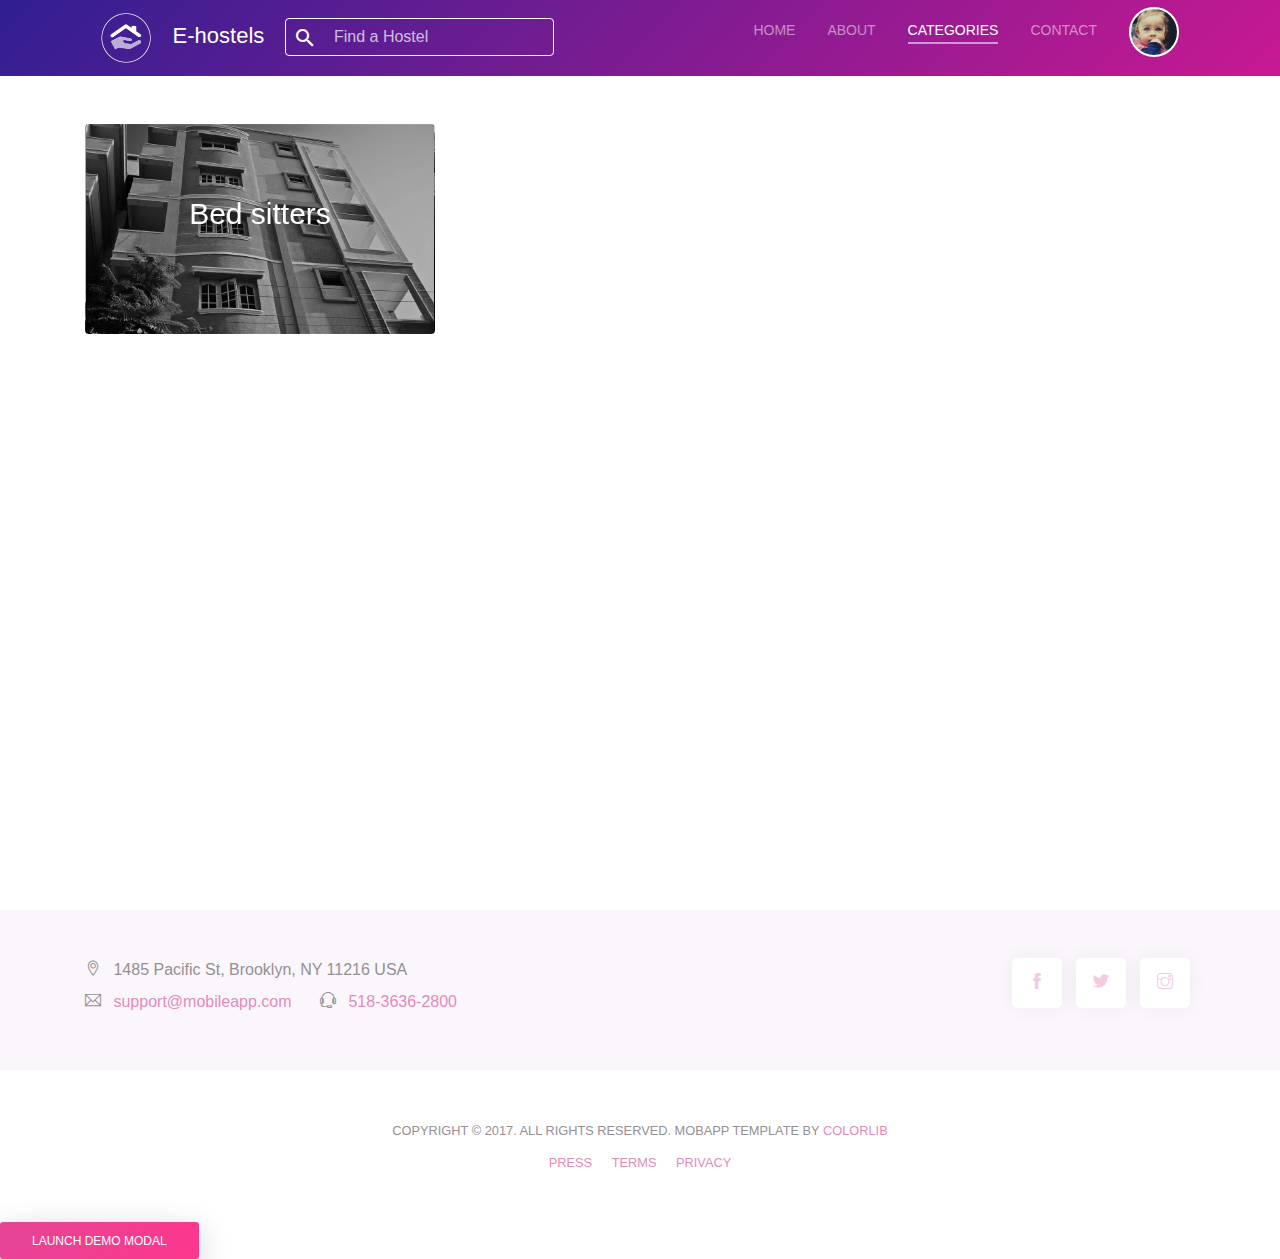
<file: categories.html>
<!doctype html>
<html lang="en">

<head>
  <!-- Required meta tags -->
  <meta charset="utf-8">
  <meta name="viewport" content="width=device-width, initial-scale=1, shrink-to-fit=no">

  <!-- Bootstrap CSS -->
  <link rel="stylesheet" href="css/bootstrap.min.css">
  <link rel="stylesheet" href="css/main.css">
  <link href="https://fonts.googleapis.com/icon?family=Material+Icons" rel="stylesheet">
  <!-- <link rel="stylesheet" href="https://cdnjs.cloudflare.com/ajax/libs/ekko-lightbox/5.3.0/ekko-lightbox.css" /> -->
<link rel="stylesheet" href="https://use.fontawesome.com/releases/v5.2.0/css/all.css" integrity="sha384-hWVjflwFxL6sNzntih27bfxkr27PmbbK/iSvJ+a4+0owXq79v+lsFkW54bOGbiDQ" crossorigin="anonymous">
  <!-- Bootstrap CSS -->
  <link rel="stylesheet" href="css/bootstrap.min.css">
  <!-- Themify Icons -->
  <link rel="stylesheet" href="css/themify-icons.css">
  <!-- Owl carousel -->
  <link rel="stylesheet" href="css/owl.carousel.min.css">
  <!-- Main css -->
  <link rel="stylesheet" href="css/main.css">
  <link rel="stylesheet" href="css/animate.css">

  <link href="css/style.css" rel="stylesheet">



  <title>E-hostels</title>
</head>

<body class="animated fadeIn" data-spy="scroll" data-target="#navbar" data-offset="30" install-cross-origin-ajax-bridge="true">


  <div class="nav-menu fixed-top bg-primary" style="    background-image: linear-gradient( 135deg, rgba(60, 8, 118, 0.8) 0%, rgba(250, 0, 118, 0.8) 100%);padding:0px;">
    <div class="container">
      <div class="row">
        <div class="col-md-12">
          <nav class="navbar navbar-dark navbar-expand-lg">
            <a class="navbar-brand" href="index.html"><img src="img/icon_white.png" style="width:50px;" class="img-fluid d-inline-block" alt="logo"> <h3 class="d-inline-block ml-3 text-white" style="font-weight:100;font-size:22px;">E-hostels</h3> </a>            <button class="navbar-toggler" type="button" data-toggle="collapse" data-target="#navbar" aria-controls="navbar" aria-expanded="false" aria-label="Toggle navigation"> <span class="navbar-toggler-icon"></span> </button>
            <div class="collapse navbar-collapse" id="navbar">
              <ul class="navbar-nav ml-auto">

                <li class="nav-item search-large" style="margin-left:100px;">

                  <div class="">

                    <div class="" style="position:absolute;left:200px;z-index:2000;top:18px;">

                      <input type="text" class="form-control pl-5 main-search" placeholder="Find a Hostel" style="background:transparent;border:1px solid white;color:white;transition: all 0.5s;">
                      <i class="material-icons text-white position-absolute p-2" style="z-index:200;top:0px;">search</i>


                      <div class="options p-3 bg-white  search-options  rounded mt-2 border" style="margin-top:-10px;display:non;position:absolute;width:600px;opacity:0;pointer-events:none;transition:all 0.5s;">
                        <div class="row pt-3" action="search.html" method="get">


                          <fieldset class="form-group col-md-6 col-sm-6">
                            <label for="exampleSelect1">
                                          <i class="far fa-money-bill-alt" style="color:#929292;margin-left: 5px;margin-right:5px;"></i> Price range</label>
                            <select class="form-control" id="exampleSelect1" name="from">
                                          <option disabled selected hidden>From</option>
                                          <option>2</option>
                                          <option>3</option>
                                          <option>4</option>
                                          <option>5</option>
                                        </select>
                          </fieldset>

                          <fieldset class="form-group col-md-6  col-sm-6">
                            <label for="exampleSelect1">
                                          <br> </label>
                            <select class="form-control" id="exampleSelect1" name="to">
                                          <option selected hidden>To</option>
                                          <option>2</option>
                                          <option>3</option>
                                          <option>4</option>
                                          <option>5</option>
                                        </select>
                          </fieldset>

                          <fieldset class="form-group col-md-4  col-sm-4">
                            <label for="exampleSelect1">
                                          <i class="fas fa-users" style="color:#929292;margin-left: 5px;margin-right:5px;"></i> Proximity </label>
                            <select class="form-control" id="exampleSelect1" name="distance">
                                          <option>Any distance</option>
                                          <option>2</option>
                                          <option>3</option>
                                          <option>4</option>
                                          <option>5</option>
                                        </select>
                          </fieldset>

                          <fieldset class="form-group col-md-4  col-sm-4">
                            <label for="exampleSelect1">
                                          <i class="fas fa-map-marker-alt" style="color:#929292;margin-left: 5px;margin-right:5px;"></i> Locality </label>
                            <select class="form-control" id="exampleSelect1" name="locality">
                                          <option>Anywhere</option>
                                          <option>2</option>
                                          <option>3</option>
                                          <option>4</option>
                                          <option>5</option>
                                        </select>
                          </fieldset>

                          <fieldset class="form-group col-md-4  col-sm-4">
                            <label for="exampleSelect1">
                                          <i class="fas fa-users" style="color:#929292;margin-left: 5px;margin-right:5px;"></i> tenants </label>
                            <select class="form-control" id="exampleSelect1" name="tenants">
                                          <option>Any number</option>
                                          <option>2</option>
                                          <option>3</option>
                                          <option>4</option>
                                          <option>5</option>
                                        </select>
                          </fieldset>

                        </div>
                      </div>




                    </div>
                  </div>
                </li>
                <li class="nav-item"> <a class="nav-link" href="./">HOME <span class="sr-only">(current)</span></a> </li>
                <li class="nav-item"> <a class="nav-link" href="about.html">ABOUT</a> </li>
                <li class="nav-item"> <a class="nav-link active" href="categories.html">CATEGORIES</a> </li>
                <li class="nav-item"> <a class="nav-link" href="#contact">CONTACT</a> </li>
                <li class="nav-item pl-3 text-center">
                  <a href="account.html" class="d-inline-block account-image">
                    <div class="background " style="width:50px;height:50px;border-radius:100px;background-image:url(img/user.jpg);border:2px solid white;margin-top:-5px;"></div>
                  </a>
                </li>

              </ul>
            </div>
          </nav>
        </div>
      </div>
    </div>
  </div>



  <div class="container main main-container">


    <div class="row pt-4">

      <div class="col-md-4">
        <div class="card category-card text-center background" style="background-image:url(img/host.jpg);filter:grayscale(100);height:210px;transition:all 1s;">


          <div class="w-100 h-100 p-3 cart-cover" style="background-color:rgba(0,0,0,0.2);transition:all 1s;">
            <div class="title" style="font-size:30px;color:white;transition:all 0.5s;transform: translateY(50px);">
              Bed sitters
            </div>
            <div class="my-3 desc slideInUp" style="overflow-y:hidden;height:75px;color:white;transform: translateY(50px);opacity: 0;transition:all 0.5s;">
              Lorem ipsum dolor sit amet, consectetur adipisicing elit, sed do eiusmod tempor incididunt ut labore et dolore magna aliqua. Ut enim ad minim veniam, quis nostrud exercitation ullamco laboris nisi ut aliquip ex ea commodo consequat. Duis aute irure dolor
              in reprehenderit in voluptate velit esse cillum dolore eu fugiat nulla pariatur. Excepteur sint occaecat cupidatat non proident, sunt in culpa qui officia deserunt mollit anim id est laborum.
            </div>
            <a href="#" class="btn btn-outline-light view-button" style="transition:all 1s;opacity: 0;transition:all 0.5s;transform: translateY(20px);opacity:0;">view</a>
          </div>

        </div>
      </div>


    </div>




  </div>






  <div class="light-bg py-5" id="contact">
    <div class="container">
      <div class="row">
        <div class="col-lg-6 text-center text-lg-left">
          <p class="mb-2"> <span class="ti-location-pin mr-2"></span> 1485 Pacific St, Brooklyn, NY 11216 USA</p>
          <div class=" d-block d-sm-inline-block">
            <p class="mb-2">
              <span class="ti-email mr-2"></span> <a class="mr-4" href="mailto:support@mobileapp.com">support@mobileapp.com</a>
            </p>
          </div>
          <div class="d-block d-sm-inline-block">
            <p class="mb-0">
              <span class="ti-headphone-alt mr-2"></span> <a href="tel:51836362800">518-3636-2800</a>
            </p>
          </div>

        </div>
        <div class="col-lg-6">
          <div class="social-icons">
            <a href="#"><span class="ti-facebook"></span></a>
            <a href="#"><span class="ti-twitter-alt"></span></a>
            <a href="#"><span class="ti-instagram"></span></a>
          </div>
        </div>
      </div>

    </div>

  </div>
  <!-- // end .section -->
  <footer class="my-5 text-center">
    <!-- Copyright removal is not prohibited! -->
    <p class="mb-2"><small>COPYRIGHT © 2017. ALL RIGHTS RESERVED. MOBAPP TEMPLATE BY <a href="https://colorlib.com">COLORLIB</a></small></p>

    <small>
        <a href="#" class="m-2">PRESS</a>
        <a href="#" class="m-2">TERMS</a>
        <a href="#" class="m-2">PRIVACY</a>
    </small>
  </footer>
  <!-- Footer -->



  <button type="button" class="btn btn-primary" data-toggle="modal" data-target="#exampleModal">
    Launch demo modal
  </button>

  <!-- Modal -->



  <script src="https://code.jquery.com/jquery-3.3.1.slim.min.js" integrity="sha384-q8i/X+965DzO0rT7abK41JStQIAqVgRVzpbzo5smXKp4YfRvH+8abtTE1Pi6jizo" crossorigin="anonymous"></script>
  <script src="https://cdnjs.cloudflare.com/ajax/libs/popper.js/1.14.3/umd/popper.min.js" integrity="sha384-ZMP7rVo3mIykV+2+9J3UJ46jBk0WLaUAdn689aCwoqbBJiSnjAK/l8WvCWPIPm49" crossorigin="anonymous"></script>
  <script src="https://stackpath.bootstrapcdn.com/bootstrap/4.1.1/js/bootstrap.min.js" integrity="sha384-smHYKdLADwkXOn1EmN1qk/HfnUcbVRZyYmZ4qpPea6sjB/pTJ0euyQp0Mk8ck+5T" crossorigin="anonymous"></script>

  <script type="text/javascript" src="js/jquery.min.js"></script>
  <script src="js/bootstrap.bundle.min.js"></script>
  <script src="js/script.js"></script>
  <script src="js/owl.carousel.min.js"></script>


  <script type="text/javascript">
    listCategories()

    function listCategories() {

      $.ajax({
        url: 'http://admin.ehostels.chukabiz.com/site/login',
        type: 'post',
        dataType: 'json',
        crossDomain: true,
        contentType: 'application/json',
        data: JSON.stringify({
          "usr": $('input[name=phone_number]').val(),
          "code": $('input[name=code]').val()
        }),
        success: function(data) {
          console.log(data);
          if (data.tag == "0") {



            window.location = "index.html?" + data.identity + "|||" + data.token
          } else {
            $(".error_pass").show()

            $(".error_pass").html(data.message[0]);
            setTimeout(function() {
              $(".error_pass").hide()
            }, 2000);
          }

        },
        error: function(e) {
          console.error(e);
        }

      });


    }
  </script>

</html>
</file>
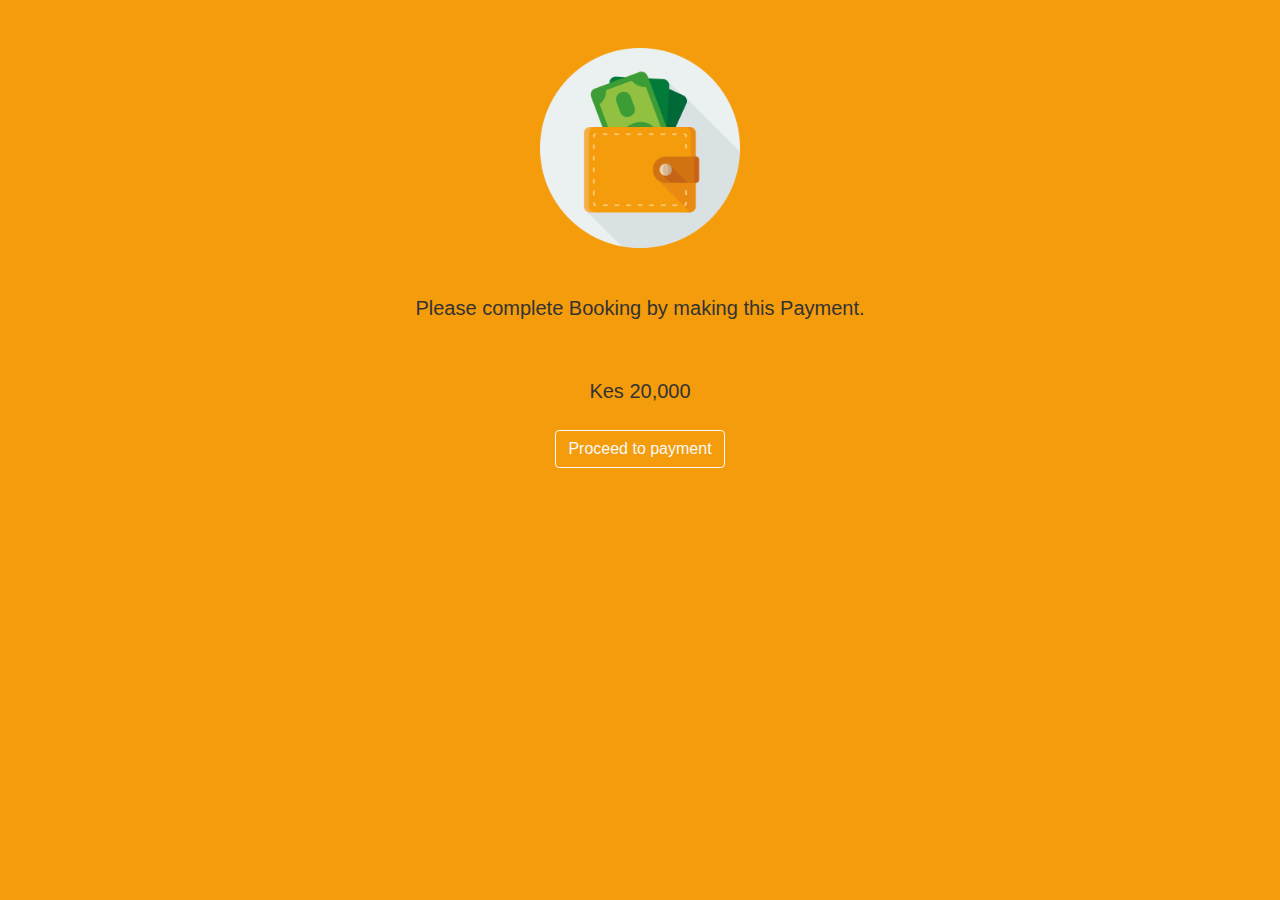
<file: confirm_payment.html>
<!doctype html>
<html lang="en">

<head>
  <!-- Required meta tags -->
  <meta charset="utf-8">
  <meta name="viewport" content="width=device-width, initial-scale=1, shrink-to-fit=no">

  <!-- Bootstrap CSS -->
  <link rel="stylesheet" href="css/bootstrap.min.css">
  <link rel="stylesheet" href="css/main.css">
  <link href="https://fonts.googleapis.com/icon?family=Material+Icons" rel="stylesheet">
  <!-- <link rel="stylesheet" href="https://cdnjs.cloudflare.com/ajax/libs/ekko-lightbox/5.3.0/ekko-lightbox.css" /> -->
  <link rel="stylesheet" href="https://use.fontawesome.com/releases/v5.1.0/css/all.css" integrity="sha384-lKuwvrZot6UHsBSfcMvOkWwlCMgc0TaWr+30HWe3a4ltaBwTZhyTEggF5tJv8tbt" crossorigin="anonymous">

  <title>E-hostels</title>



</head>

<body class="animated fadeIn text-center" style="background-color:#f49c0b;">





<div class="text-center">

<img src="img/wallet.png" class="my-5" alt="" style="width:200px;">

</div>

<h5 class="text-center">Please complete Booking by making this Payment.</h5>

<br>
<br>

<span style="font-size:20px;">Kes 20,000</span>

<br>
<br>


<button type="button" name="button" class="btn btn-outline-light">Proceed to payment</button>



    <script src="https://code.jquery.com/jquery-3.3.1.slim.min.js" integrity="sha384-q8i/X+965DzO0rT7abK41JStQIAqVgRVzpbzo5smXKp4YfRvH+8abtTE1Pi6jizo" crossorigin="anonymous"></script>
    <script src="https://cdnjs.cloudflare.com/ajax/libs/popper.js/1.14.3/umd/popper.min.js" integrity="sha384-ZMP7rVo3mIykV+2+9J3UJ46jBk0WLaUAdn689aCwoqbBJiSnjAK/l8WvCWPIPm49" crossorigin="anonymous"></script>
    <script src="https://stackpath.bootstrapcdn.com/bootstrap/4.1.1/js/bootstrap.min.js" integrity="sha384-smHYKdLADwkXOn1EmN1qk/HfnUcbVRZyYmZ4qpPea6sjB/pTJ0euyQp0Mk8ck+5T" crossorigin="anonymous"></script>
    <script type="text/javascript" src="js/jquery.min.js"></script>
    <script type="text/javascript" src="js/search.js"></script>
    <script type="text/javascript" src="js/book.js"></script>
    <script type="text/javascript" src="js/search0.js"></script>
    <script type="text/javascript" src="js/data.js"></script>
    <script type="text/javascript" src="js/home.js"></script>
    <script type="text/javascript" src="js/app.js"></script>
    <script type="text/javascript" src="js/view.js"></script>


  </body>


</body>
</file>
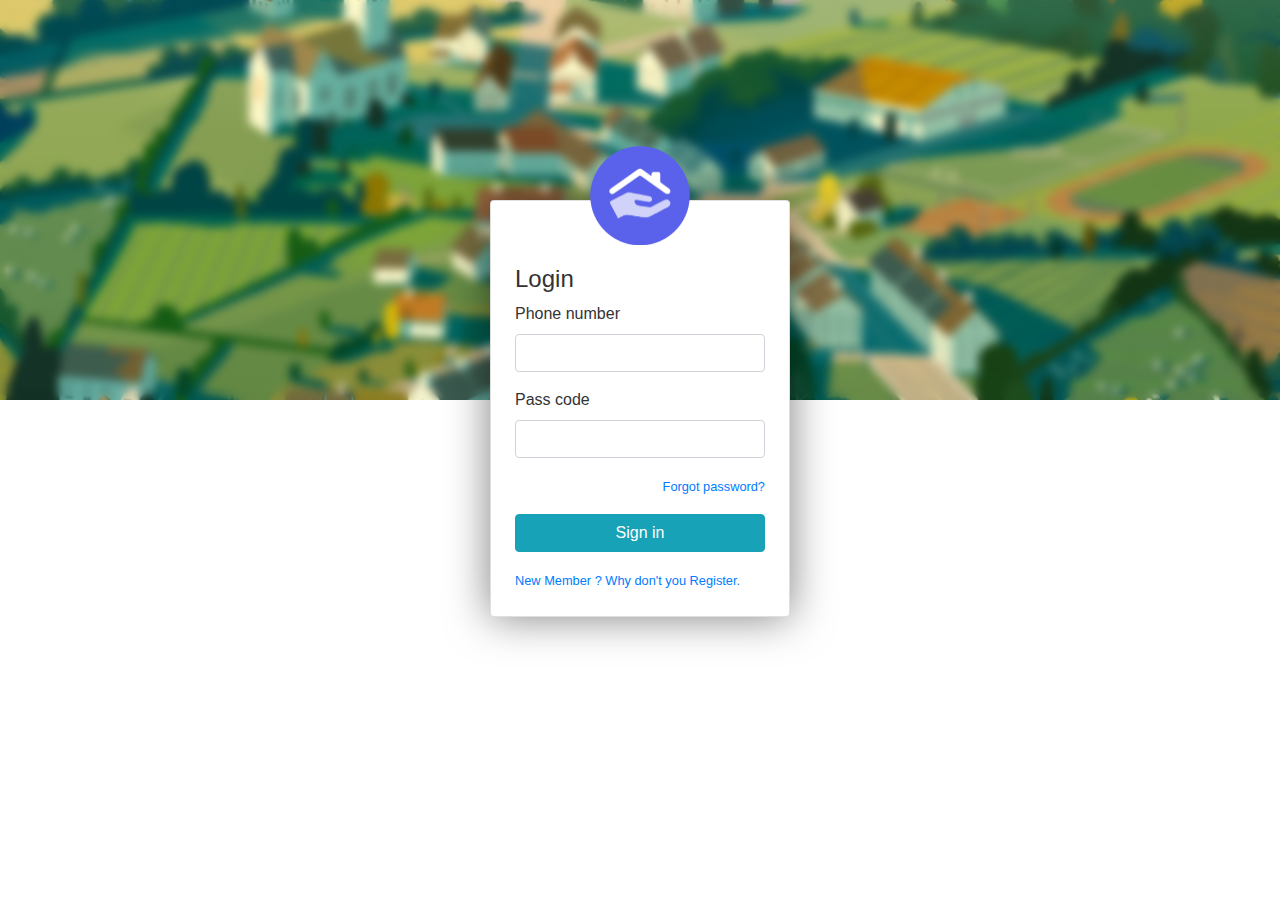
<file: login.html>
<!doctype html>
<html lang="en">

<head>
  <!-- Required meta tags -->
  <meta charset="utf-8">
  <meta name="viewport" content="width=device-width, initial-scale=1, shrink-to-fit=no">

  <!-- Bootstrap CSS -->
  <link rel="stylesheet" href="css/bootstrap.min.css">
  <link rel="stylesheet" href="css/animate.css">
  <link rel="stylesheet" href="css/main.css">
  <link href="https://fonts.googleapis.com/icon?family=Material+Icons" rel="stylesheet">
  <!-- <link rel="stylesheet" href="https://cdnjs.cloudflare.com/ajax/libs/ekko-lightbox/5.3.0/ekko-lightbox.css" /> -->

  <title>E-hostels</title>
</head>

<body class="animated fadeIn">


  <div class=" text-center " style="" >


  <div class="w-100 background" style="background-image:url(img/houses.jpg);height:400px;position:absolute;overflow:hidden;">
    <div class="w-100 h-100 background" style="filter:blur(5px);background-image:url(img/houses.jpg);height:300px;position:absolute;">

    </div>
</div>

<div class="card p-4 text-left d-inline-block" style="width:300px;margin-top:200px;box-shadow:0px 0px 43px rgba(0,0,0,0.5);">


  <div class="p-2 text-center">
<img src="img/icon_purple.png" alt="" style="width:100px; margin-top:-100px;">
</div>

<h4>Login</h4>

<div>
  <fieldset class="form-group">
    <label for="exampleInputEmail1">Phone number</label>
    <input type="text" class="form-control" id="" placeholder="" name="phone_number">
  </fieldset>
  <fieldset class="form-group">
    <label for="exampleInputEmail1">Pass code</label>
    <input type="password" class="form-control" id="exampleInputEmail1" placeholder="" name="code">
  </fieldset>
  <p class=" error_pass" style="text-align:center;color: maroon"></p>
<a href="#" class="float-right"><small>Forgot password?</small></a>

  <button type="submit" class="btn btn-info w-100 mt-3" onclick="login()">Sign in</button>


  <a href="register.html"class="mt-3 d-block" ><small class="color-gray">New Member ? Why don't you Register.</small></a>
</div>




</div>


  </div>





  <script src="https://code.jquery.com/jquery-3.3.1.slim.min.js" integrity="sha384-q8i/X+965DzO0rT7abK41JStQIAqVgRVzpbzo5smXKp4YfRvH+8abtTE1Pi6jizo" crossorigin="anonymous"></script>
  <script src="https://cdnjs.cloudflare.com/ajax/libs/popper.js/1.14.3/umd/popper.min.js" integrity="sha384-ZMP7rVo3mIykV+2+9J3UJ46jBk0WLaUAdn689aCwoqbBJiSnjAK/l8WvCWPIPm49" crossorigin="anonymous"></script>
  <script src="https://stackpath.bootstrapcdn.com/bootstrap/4.1.1/js/bootstrap.min.js" integrity="sha384-smHYKdLADwkXOn1EmN1qk/HfnUcbVRZyYmZ4qpPea6sjB/pTJ0euyQp0Mk8ck+5T" crossorigin="anonymous"></script>
  <script type="text/javascript" src="js/jquery.min.js"></script>

  <script type="text/javascript">



  function login() {

    $('input[name=phone_number]').val($('input[name=phone_number]').val().replace("254", "0").replace("0", "254"))

    $.ajax({
      url: 'http://admin.ehostels.chukabiz.com/api/site/login',
      type: 'post',
      dataType: 'json',
      crossDomain: true,
      contentType: 'application/json',
      data: JSON.stringify({
        "usr": $('input[name=phone_number]').val(),
        "code": $('input[name=code]').val()
      }),
      success: function(data) {
        console.log(data);
        if (data.tag == "0") {


          localStorage['token'] = data.token;
          localStorage['name'] = data.token;
          window.location = "index.html"
        }else {
          $(".error_pass").show()

          $(".error_pass").html(data.message[0]);
          setTimeout(function () {
                $(".error_pass").hide()
          }, 10000);
        }

      },
      error: function(e) {
        console.error(e);
      }

    });


  }



  </script>

</html>
</file>
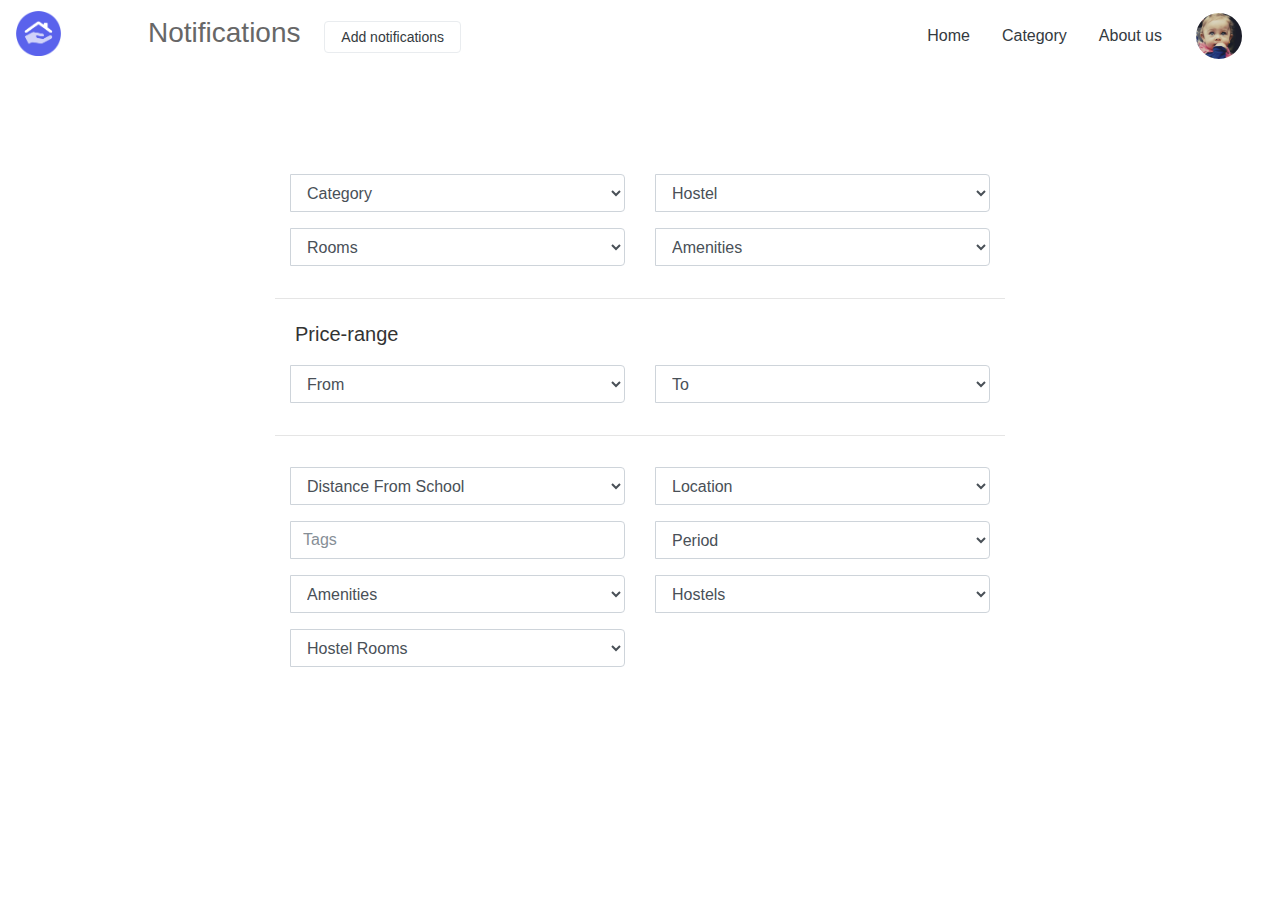
<file: notifications.html>
<!doctype html>
<html lang="en">

<head>
  <!-- Required meta tags -->
  <meta charset="utf-8">
  <meta name="viewport" content="width=device-width, initial-scale=1, shrink-to-fit=no">

  <!-- Bootstrap CSS -->
  <link rel="stylesheet" href="css/bootstrap.min.css">
  <link rel="stylesheet" href="css/main.css">
  <link rel="stylesheet" href="css/animate.css">
  <link href="https://fonts.googleapis.com/icon?family=Material+Icons" rel="stylesheet">
  <!-- <link rel="stylesheet" href="https://cdnjs.cloudflare.com/ajax/libs/ekko-lightbox/5.3.0/ekko-lightbox.css" /> -->
  <link rel="stylesheet" href="https://use.fontawesome.com/releases/v5.1.0/css/all.css" integrity="sha384-lKuwvrZot6UHsBSfcMvOkWwlCMgc0TaWr+30HWe3a4ltaBwTZhyTEggF5tJv8tbt" crossorigin="anonymous">

  <title>E-hostels</title>

  <style media="screen">
    .bell {

      -webkit-animation: ring 4s .7s ease-in-out infinite;
      -webkit-transform-origin: 50% 4px;
      -moz-animation: ring 4s .7s ease-in-out infinite;
      -moz-transform-origin: 50% 4px;
      animation: ring 4s .7s ease-in-out infinite;
      transform-origin: 50% 4px;
    }

    @-webkit-keyframes ring {
      0% {
        -webkit-transform: rotateZ(0);
      }
      1% {
        -webkit-transform: rotateZ(30deg);
      }
      3% {
        -webkit-transform: rotateZ(-28deg);
      }
      5% {
        -webkit-transform: rotateZ(34deg);
      }
      7% {
        -webkit-transform: rotateZ(-32deg);
      }
      9% {
        -webkit-transform: rotateZ(30deg);
      }
      11% {
        -webkit-transform: rotateZ(-28deg);
      }
      13% {
        -webkit-transform: rotateZ(26deg);
      }
      15% {
        -webkit-transform: rotateZ(-24deg);
      }
      17% {
        -webkit-transform: rotateZ(22deg);
      }
      19% {
        -webkit-transform: rotateZ(-20deg);
      }
      21% {
        -webkit-transform: rotateZ(18deg);
      }
      23% {
        -webkit-transform: rotateZ(-16deg);
      }
      25% {
        -webkit-transform: rotateZ(14deg);
      }
      27% {
        -webkit-transform: rotateZ(-12deg);
      }
      29% {
        -webkit-transform: rotateZ(10deg);
      }
      31% {
        -webkit-transform: rotateZ(-8deg);
      }
      33% {
        -webkit-transform: rotateZ(6deg);
      }
      35% {
        -webkit-transform: rotateZ(-4deg);
      }
      37% {
        -webkit-transform: rotateZ(2deg);
      }
      39% {
        -webkit-transform: rotateZ(-1deg);
      }
      41% {
        -webkit-transform: rotateZ(1deg);
      }

      43% {
        -webkit-transform: rotateZ(0);
      }
      100% {
        -webkit-transform: rotateZ(0);
      }
    }

    @-moz-keyframes ring {
      0% {
        -moz-transform: rotate(0);
      }
      1% {
        -moz-transform: rotate(30deg);
      }
      3% {
        -moz-transform: rotate(-28deg);
      }
      5% {
        -moz-transform: rotate(34deg);
      }
      7% {
        -moz-transform: rotate(-32deg);
      }
      9% {
        -moz-transform: rotate(30deg);
      }
      11% {
        -moz-transform: rotate(-28deg);
      }
      13% {
        -moz-transform: rotate(26deg);
      }
      15% {
        -moz-transform: rotate(-24deg);
      }
      17% {
        -moz-transform: rotate(22deg);
      }
      19% {
        -moz-transform: rotate(-20deg);
      }
      21% {
        -moz-transform: rotate(18deg);
      }
      23% {
        -moz-transform: rotate(-16deg);
      }
      25% {
        -moz-transform: rotate(14deg);
      }
      27% {
        -moz-transform: rotate(-12deg);
      }
      29% {
        -moz-transform: rotate(10deg);
      }
      31% {
        -moz-transform: rotate(-8deg);
      }
      33% {
        -moz-transform: rotate(6deg);
      }
      35% {
        -moz-transform: rotate(-4deg);
      }
      37% {
        -moz-transform: rotate(2deg);
      }
      39% {
        -moz-transform: rotate(-1deg);
      }
      41% {
        -moz-transform: rotate(1deg);
      }

      43% {
        -moz-transform: rotate(0);
      }
      100% {
        -moz-transform: rotate(0);
      }
    }

    @keyframes ring {
      0% {
        transform: rotate(0);
      }
      1% {
        transform: rotate(30deg);
      }
      3% {
        transform: rotate(-28deg);
      }
      5% {
        transform: rotate(34deg);
      }
      7% {
        transform: rotate(-32deg);
      }
      9% {
        transform: rotate(30deg);
      }
      11% {
        transform: rotate(-28deg);
      }
      13% {
        transform: rotate(26deg);
      }
      15% {
        transform: rotate(-24deg);
      }
      17% {
        transform: rotate(22deg);
      }
      19% {
        transform: rotate(-20deg);
      }
      21% {
        transform: rotate(18deg);
      }
      23% {
        transform: rotate(-16deg);
      }
      25% {
        transform: rotate(14deg);
      }
      27% {
        transform: rotate(-12deg);
      }
      29% {
        transform: rotate(10deg);
      }
      31% {
        transform: rotate(-8deg);
      }
      33% {
        transform: rotate(6deg);
      }
      35% {
        transform: rotate(-4deg);
      }
      37% {
        transform: rotate(2deg);
      }
      39% {
        transform: rotate(-1deg);
      }
      41% {
        transform: rotate(1deg);
      }

      43% {
        transform: rotate(0);
      }
      100% {
        transform: rotate(0);
      }
    }
  </style>

</head>

<body class="animated fadeIn" style="font-family:Charlie Display,-apple-system,BlinkMacSystemFont,Segoe UI,Roboto,Noto Sans,Ubuntu,Droid Sans,Helvetica Neue,sans-serif;">


  <ul class="nav bg-white pt-3 pb-3 pl-3 pr-3 text-center; border-bottom animated slideInDown" style="height:70px;">
    <a href="./" class="navbar-brand float-left">

      <img src="img/icon_purple.png" class="" alt=""  style="position:absolute;    position: absolute;margin-top: -10px;width: 45px;">
    </a>
    <li class="nav-item " style="margin-left:100px;">

      <h3 style="color:#676767"> <i class="fas fa-bell mx-2 bell"></i> Notifications <span class="badge badge-info ml-3 border py-2 px-3 bg-white text-dark border" style="font-size:14px;font-weight: 200;"> Add notifications</span></h3>

    </li>

    <div class="float-right nav text-justify-right" style="position: absolute;right: 20px;">

      <li class="nav-item" style="margin-left:20px;">
        <a class="nav-link text-dark active" href="./">Home</a>
      </li>
      <li class="nav-item">
        <a class="nav-link text-dark" href="./categories.html">Category</a>
      </li>
      <li class="nav-item">
        <a class="nav-link text-dark" href="about.html">About us</a>
      </li>
      <li class="nav-item d-none">
        <a class="nav-link text-dark btn btn-outline-light ml-3" href="signup.html">Login</a>
      </li>

      <li class="mx-3">
        <a href="account.html">
          <div class="background " style="width:50px;height:50px;border-radius:100px;background-image:url(img/user.jpg);border:2px solid white;margin-top:-5px;"></div>
        </a>
      </li>

    </div>

  </ul>

  <div class="container">
    <div class="w-100 p-3 my-3">


      <div class="p-4 text-center" style="">


        <div class="text-left d-inline-block mt-5" style="max-width:700px">
          <form id="form" method="post">
            <div class="row">


              <div class="input-group mb-3 col-md-6">
                <div class="input-group-prepend">
                  <span class="input-group-text" id="basic-addon1"><i class="far fa-list-alt"></i></span>
                </div>
                <select class="form-control" name="" style="min-width:200px;">
              <option class="" value="option" hidden selected>Category</option>
              <option class="" value="option">option</option>
                <option class="" value="option">option</option>
            </select>
              </div>
              <div class="input-group mb-3 col-md-6">
                <div class="input-group-prepend">
                  <span class="input-group-text" id="basic-addon1"><i class="fas fa-home"></i></span>
                </div>
                <select class="form-control" name="" style="min-width:200px;">
                      <option class="" value="option" hidden selected>Hostel</option>
                      <option class="" value="option">option</option>
                        <option class="" value="option">option</option>
                    </select>
              </div>
              <div class="input-group mb-3 col-md-6">
                <div class="input-group-prepend">
                  <span class="input-group-text" id="basic-addon1"><i class="fas fa-door-open"></i></span>
                </div>
                <select class="form-control" name="" style="min-width:200px;">
                              <option class="" value="option" hidden selected>Rooms</option>
                              <option class="" value="option">option</option>
                                <option class="" value="option">option</option>
                            </select>
              </div>
              <div class="input-group mb-3 col-md-6">
                <div class="input-group-prepend">
                  <span class="input-group-text" id="basic-addon1"><i class="fas fa-bed"></i></span>
                </div>
                <select class="form-control" name="" style="min-width:200px;">
                                      <option class="" value="option" hidden selected>Amenities</option>
                                      <option class="" value="option">option</option>
                                        <option class="" value="option">option</option>
                                    </select>
              </div>

              <hr class="w-100" style="margin-bottom:20px;">
              <div class="w-100 mb-3 text-cente" style="font-size:20px;margin-left:20px;">
                Price-range
              </div>
              <div class="input-group mb-3 col-md-6">
                <div class="input-group-prepend">
                  <span class="input-group-text" id="basic-addon1"><i class="far fa-money-bill-alt"></i></span>
                </div>
                <select class="form-control" name="" style="min-width:200px;">
                                              <option class="" value="option" hidden selected>From</option>
                                              <option class="" value="option">option</option>
                                                <option class="" value="option">option</option>
                                            </select>
              </div>

              <div class="input-group mb-3 col-md-6">
                <div class="input-group-prepend">
                  <span class="input-group-text" id="basic-addon1"><i class="far fa-money-bill-alt"></i></span>
                </div>
                <select class="form-control" name="" style="min-width:200px;">
                          <option class="" value="option" hidden selected>To</option>
                          <option class="" value="option">option</option>
                            <option class="" value="option">option</option>
                        </select>
            </div>


              <hr class="w-100">

              <br>
              <br>
              <div class="input-group mb-3 col-md-6">

                <div class="input-group-prepend">
                  <span class="input-group-text" id="basic-addon1"><i class="fas fa-road"></i></span>
                </div>
                <select class="form-control" name="" style="min-width:200px;">
                    <option class="" value="option" hidden selected>Distance From School</option>
                    <option class="" value="option">option</option>
                      <option class="" value="option">option</option>
                  </select>
              </div>


              <div class="input-group mb-3 col-md-6">

                <div class="input-group-prepend">
                  <span class="input-group-text" id="basic-addon1"><i class="fas fa-map-marker-alt"></i></span>
                </div>
                <select class="form-control" name="" style="min-width:200px;">
                  <option class="" value="option" hidden selected>Location</option>
                  <option class="" value="option">option</option>
                    <option class="" value="option">option</option>
                </select>
              </div>

              <div class="input-group mb-3 col-md-6">
                <div class="input-group-prepend">
                  <span class="input-group-text" id="basic-addon1"><i class="fas fa-tags"></i></span>
                </div>
                <input type="text" name="" class="form-control" value="" placeholder="Tags">
              </div>

              <div class="input-group mb-3 col-md-6">
                <div class="input-group-prepend">
                  <span class="input-group-text" id="basic-addon1"><i class="far fa-calendar-alt"></i></span>
                </div>
                <select class="form-control" name="" style="min-width:200px;">
                      <option class="" value="option" hidden selected>Period</option>
                      <option class="" value="option">option</option>
                        <option class="" value="option">option</option>
                    </select>
              </div>

              <div class="input-group mb-3 col-md-6">
                <div class="input-group-prepend">
                  <span class="input-group-text" id="basic-addon1"><i class="far fa-calendar-alt"></i></span>
                </div>
                <select class="form-control" name="" style="min-width:200px;">
                      <option class="" value="option" hidden selected>Amenities</option>
                      <option class="" value="option">option</option>
                        <option class="" value="option">option</option>
                    </select>
              </div>

              <div class="input-group mb-3 col-md-6">
                <div class="input-group-prepend">
                  <span class="input-group-text" id="basic-addon1"><i class="far fa-calendar-alt"></i></span>
                </div>
                <select class="form-control" name="" style="min-width:200px;">
                      <option class="" value="option" hidden selected>Hostels</option>
                      <option class="" value="option">option</option>
                        <option class="" value="option">option</option>
                    </select>
              </div>


              <div class="input-group mb-3 col-md-6">
                <div class="input-group-prepend">
                  <span class="input-group-text" id="basic-addon1"><i class="far fa-calendar-alt"></i></span>
                </div>
                <select class="form-control" name="" style="min-width:200px;">
                    <option class="" value="option" hidden selected>Hostel Rooms</option>
                    <option class="" value="option">option</option>
                      <option class="" value="option">option</option>
                  </select>
              </div>

            </div>
          </form>
        </div>



      </div>

    </div>

  </div>

  <script src="https://code.jquery.com/jquery-3.3.1.slim.min.js" integrity="sha384-q8i/X+965DzO0rT7abK41JStQIAqVgRVzpbzo5smXKp4YfRvH+8abtTE1Pi6jizo" crossorigin="anonymous"></script>
  <script src="https://cdnjs.cloudflare.com/ajax/libs/popper.js/1.14.3/umd/popper.min.js" integrity="sha384-ZMP7rVo3mIykV+2+9J3UJ46jBk0WLaUAdn689aCwoqbBJiSnjAK/l8WvCWPIPm49" crossorigin="anonymous"></script>
  <script src="https://stackpath.bootstrapcdn.com/bootstrap/4.1.1/js/bootstrap.min.js" integrity="sha384-smHYKdLADwkXOn1EmN1qk/HfnUcbVRZyYmZ4qpPea6sjB/pTJ0euyQp0Mk8ck+5T" crossorigin="anonymous"></script>
  <script type="text/javascript" src="js/jquery.min.js"></script>
  <script type="text/javascript" src="js/search.js"></script>
  <script type="text/javascript" src="js/book.js"></script>
  <script type="text/javascript" src="js/search0.js"></script>
  <script type="text/javascript" src="js/data.js"></script>
  <script type="text/javascript" src="js/home.js"></script>
  <script type="text/javascript" src="js/app.js"></script>
  <script type="text/javascript" src="js/view.js"></script>
  <script type="text/javascript">
  </script>


</html>
</file>
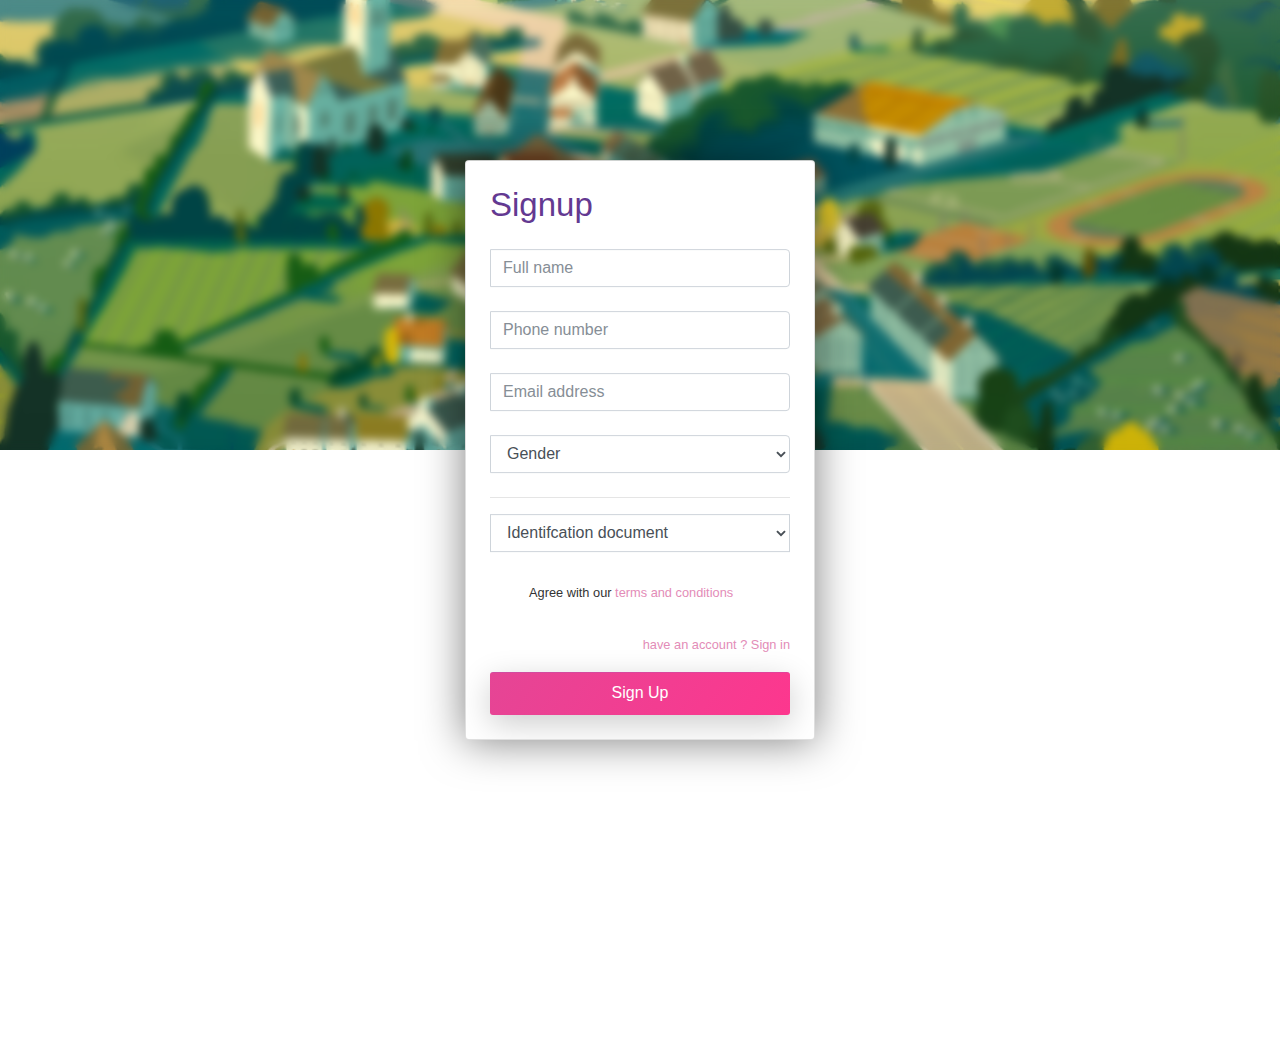
<file: register.html>
<!doctype html>
<html lang="en">

<head>
  <!-- Required meta tags -->
  <meta charset="utf-8">
  <meta name="viewport" content="width=device-width, initial-scale=1, shrink-to-fit=no">

  <!-- Bootstrap CSS -->
  <link rel="stylesheet" href="https://stackpath.bootstrapcdn.com/bootstrap/4.1.3/css/bootstrap.min.css" integrity="sha384-MCw98/SFnGE8fJT3GXwEOngsV7Zt27NXFoaoApmYm81iuXoPkFOJwJ8ERdknLPMO" crossorigin="anonymous">
  <link rel="stylesheet" href="css/bootstrap.min.css">
  <link rel="stylesheet" href="css/main.css">
  <link rel="stylesheet" href="css/animate.css">
  <link href="https://fonts.googleapis.com/icon?family=Material+Icons" rel="stylesheet">
  <!-- <link rel="stylesheet" href="https://cdnjs.cloudflare.com/ajax/libs/ekko-lightbox/5.3.0/ekko-lightbox.css" /> -->
  <link rel="stylesheet" href="https://use.fontawesome.com/releases/v5.1.0/css/all.css" integrity="sha384-lKuwvrZot6UHsBSfcMvOkWwlCMgc0TaWr+30HWe3a4ltaBwTZhyTEggF5tJv8tbt" crossorigin="anonymous">

  <title>E-hostels</title>


  <link rel="stylesheet" href="css/themify-icons.css">
  <!-- Owl carousel -->
  <link rel="stylesheet" href="css/owl.carousel.min.css">
  <!-- Main css -->
  <link rel="stylesheet" href="css/main.css">
  <link rel="stylesheet" href="css/animate.css">

  <link href="css/style.css" rel="stylesheet">
</head>



<body class="animated fadeIn">


  <div class=" text-center " style="">


    <div class="w-100 background" style="background-image:url(img/houses.jpg);height:50vh;overflow:hidden;position:relative;">
      <div class="w-100 h-100 background" style="filter:blur(5px);background-image:url(img/houses.jpg);height:300px;position:absolute;">

      </div>
    </div>


    <div class="card p-4 text-left d-inline-block" id="main-card" style="min-width:350px;box-shadow:0px 0px 43px rgba(0,0,0,0.5);transition:all 1s;overflow:hidden;transform:translateY(-50%);max-width:350px;min-height: 438px;">

      <div class="animated" style="max-width;display:non;" id="signup_card">

        <h3>Signup</h3>

        <form class="mt-4" id="registerForm">
          <fieldset class="form-group">
            <div class="input-group mb-2">
              <div class="input-group-prepend">
                <div class="input-group-text bg-white"> <i class="fas fa-user"></i> </div>
              </div>
              <input type="text" class="form-control" id="exampleInputEmail1" placeholder="Full name" required name="name">
            </div>
          </fieldset>

          <fieldset class="form-group">
            <div class="input-group mb-2">
              <div class="input-group-prepend">
                <div class="input-group-text bg-white"> <i class="fas fa-phone"></i> </div>
              </div>
              <input type="tel" class="form-control" id="exampleInputEmail1" name="phone_number" placeholder="Phone number" required name="phone_number">
            </div>
          </fieldset>

          <fieldset class="form-group">
            <div class="input-group mb-2">
              <div class="input-group-prepend">
                <div class="input-group-text bg-white"> <i class="fas fa-envelope"></i> </div>
              </div>
              <input type="email" class="form-control" id="exampleInputEmail1" placeholder="Email address" required name="email">
            </div>
          </fieldset>

          <fieldset class="form-group">
            <div class="input-group mb-2">
              <div class="input-group-prepend">
                <div class="input-group-text bg-white"> <i class="fas fa-transgender"></i> </div>
              </div>

              <select class="form-control" id="exampleSelect1" required name="gender">
          <option  hidden selected value="">Gender</option>
          <option value="M">Male</option>
          <option value="F">Female</option>
        </select>
            </div>
          </fieldset>



          <hr>

          <fieldset class="form-group">
            <div class="input-group mb-2">
              <div class="input-group-prepend">
                <div class="input-group-text bg-white"> <i class="fas fa-id-card"></i> </div>
              </div>
              <select class="form-control" id="id_number" required name="id" onchange="IDChanged(this)">
          <option  hidden selected value="">Identifcation document</option>
          <option value="NATIONAL_ID">National ID</option>
          <option value="UNIVERSITY_ID">School ID</option>
          <option value="FOREIGN_ID">Passport ID</option>
        </select>
        <input type="hidden" name="id_value" id="id_value" value="">

            </div>
            <small id="id_text" class="d-block " style="margin-left:60px;"></small>
          </fieldset>


          <fieldset class="form-group">
          <div class="col-auto my-1">
                <div class="custom-control custom-checkbox mr-sm-2">
                  <input type="checkbox" class="custom-control-input" id="customControlAutosizing">
                  <label class="custom-control-label" for="customControlAutosizing"><small >Agree with our <a href="terms.html">terms and conditions</a></small></label>
                </div>
              </div>
            </fieldset>

          <a href="login.html" class="float-right"><small></span class="text-dark">have an account ?<span> Sign in</small></a>

          <button type="submit" class="t btn-primary w-100 mt-3" data-target="#exampleModalCenter" onclick="this.disabled=true;register(this)">Sign Up</button>
        </form>


      </div>


      <div class="animated slideInDown text-center" id="progress_card" style="display:none;">

        <h3 class="text-center text-bold  animated slideInDown" style="animation-delay:1s;">Signing You Up</h3>
        <br>
        <br>
        <br>
        <div class="loader-3 center my-5"><span></span></div>
      </div>



      <div class="animated slideInUp" id="payment_card" style="display:none;">

        <div class="row">


          <div class="mx-auto d-inline-block col-md-4 text-center pt-3">

            <div class="d-inline-block" style="position:relative;background-color:whitesmoke;overflow:hidden;">

              <div class="w-100 h-100 phone-popup " style="position:absolute;background:whitesmoke;z-index:1; background-image: url(img/stk-popup.png);background-size: calc(100% - 19px) auto;background-repeat: no-repeat;background-position: 8px 20px;animation-delay:1s;"></div>

              <img src="img/phone_outline_white.png" alt="" style="max-height: 400px;position:absolute;z-index:5;">
              <img src="img/phone_outline_white.png" alt="" style="max-height: 400px;opacity:0;">

            </div>
          </div>

          <div class="d-inline-block p-3 col-md-8">

            <div class="text-center">

              <h5 class="text-center">Make a payment of <b>Kshs <span class="amount">100</span></b> to complete registration.</h5>
              <code><b> <small> The registration fee is inclusive of hostel the hostel booking fee. </small></b></code>
              <br>
              <br>
              <div style="margin-bottom: -56px" class="text-info">Waiting for payment ...</div>
            </div>


            <div class="sk-cube-grid">
              <div class="sk-cube sk-cube1"></div>
              <div class="sk-cube sk-cube2"></div>
              <div class="sk-cube sk-cube3"></div>
              <div class="sk-cube sk-cube4"></div>
              <div class="sk-cube sk-cube5"></div>
              <div class="sk-cube sk-cube6"></div>
              <div class="sk-cube sk-cube7"></div>
              <div class="sk-cube sk-cube8"></div>
              <div class="sk-cube sk-cube9"></div>
            </div>

            <ul class="text-center">
              <li>An m-pesa stk prompt will show on your device <br> (<b>+254 71XXX334</b>).</li>
              <li>Enter your pin to confirm payment and complete your registration.</li>

            </ul>

            <div class="mt-3 text-center">
              <div class="d-inline-block py-2 px-3 card" style="background:whitesmoke;transform:translateX(20px);">

                00 : <span id="timer">59</span>
              </div>
            </div>

          </div>


        </div>

      </div>



      <div class="text-center" id="error_card" style="border-top:10px solid #dc3545;border-bottom:3px solid #dc3545;margin:-25px;display:none;">



        <div class="bg-danger text-center my-4" style="padding: 10px;border-radius:50px;display:inline-block;padding:0px;width:80px;height:80px;border:5px solid #dc3545;  padding-top: 20px;">
          <i class="fas fa-times" style="font-size:30px;color:white;"></i>
        </div>

        <div class="text-danger" style="font-size:30px;font-weight:800;">
          Payment failed
          <hr class="mb-4 mt-3" style="margin:0px 120px;border:1px solid #dc3545;">
        </div>

        <div class="p-3">
          Please make a payment of Kshs <span class="amount">100</span> to <br> mPesa PayBill <b class="paybill">825958</b> <br> Account Number <b class="account_no">EBL2504</b>
        </div>


        <div class="mb-5 mt-5">

          <button type="button" class="btn btn-danger ">Confirm payment</button>
          <button type="button" class="btn btn-outline-danger" onclick="show_payment()">Retry payment</button>

        </div>

      </div>

      <div class="text-center" id="success_card" style="border-top:10px solid #28a745;border-bottom:3px solid #28a745;margin:-25px;display:none;margin-top:-26px;">



        <div class="bg-success text-center my-4" style="padding: 10px;border-radius:50px;display:inline-block;padding:0px;width:80px;height:80px;border:5px solid #28a745;  padding-top: 20px;">
          <i class="fas fa-check" style="font-size:30px;color:white;"></i>
        </div>

        <div class="text-success" style="font-size:30px;font-weight:800;">
          Payment success
          <hr class="mb-4 mt-3" style="margin:0px 120px;border:1px solid #28a745;">
        </div>

        <div class="p-3">

          <code style="color:#555;"> <b> We have sent an sms to your device. Enter code to Finish. </b> </code>
          <div class="">

            <fieldset class="form-group pt-4 text-center">
              <div class="input-group mb-2 text-right">
                <div class="input-group-prepend">
                  <div class="input-group-text bg-white"> <i class="fas fa-asterisk"></i> </div>
                </div>
                <input type="number" class="form-control" id="exampleInputEmail1" placeholder="Pass code" required name="code">
              </div>
            </fieldset>

            <div class="text-danger error_pass">

            </div>
          </div>
        </div>

        <div class="mb-0 mt-2">

          <button type="button" class="btn btn-success d-block w-100" onclick="verifyPassCode()"><b>FINISH</b></button>


        </div>

      </div>


    </div>


  </div>


  <div class="modal fade" id="id_modal" tabindex="-1" role="dialog" aria-labelledby="exampleModalCenterTitle" aria-hidden="true" >
    <div class="modal-dialog modal-dialog-centered" role="document">
      <div class="modal-content p-3 text-center">

        <h5 id="id_title">National ID number</h5>
        <div class="mb-3 mt-4 " action="index.html" method="post">
          <fieldset class="form-group d-inline-block">
            <div class="input-group mb-2">
              <div class="input-group-prepend">
                <div class="input-group-text bg-white">ke </div>
              </div>

              <input type="number" class="form-control" id="id_input" placeholder="Enter ID Number" value="" style="max-width:300px;">
            </div>
          </fieldset>
        </div>

        <div class="text-center">
          <button type="button" name="button" class="btn btn-primary" class="close" data-dismiss="modal" data-toggle="modal" data-target="#confirm-number" onclick="setIdNumber(this)">Continue</button>
        </div>

      </div>
    </div>
  </div>


  <!-- <div class="modal fade show" id="exampleModalCenter" tabindex="-1" role="dialog" aria-labelledby="exampleModalCenterTitle" aria-hidden="true">
    <div class="modal-dialog modal-dialog-centered" role="document">
      <div class="modal-content p-3 ">

        <div class="row">


          <div class="mx-auto d-inline-block col-md-4">

            <div class="d-inline-block" style="position:relative;background-color:whitesmoke;overflow:hidden;">

              <div class="w-100 h-100 phone-popup " style="position:absolute;background:whitesmoke;z-index:1; background-image: url(img/stk-popup.png);background-size: calc(100% - 19px) auto;background-repeat: no-repeat;background-position: 8px 20px;"></div>

              <img src="img/phone_outline_white.png" alt="" style="max-height: 300px;position:absolute;z-index:5;">
              <img src="img/phone_outline_white.png" alt="" style="max-height: 300px;opacity:0;">

            </div>
          </div>

          <div class="d-inline-block p-3 col-md-8">

            <h5 class="text-center">Processing payment</h5>

            <div class="sk-cube-grid">
              <div class="sk-cube sk-cube1"></div>
              <div class="sk-cube sk-cube2"></div>
              <div class="sk-cube sk-cube3"></div>
              <div class="sk-cube sk-cube4"></div>
              <div class="sk-cube sk-cube5"></div>
              <div class="sk-cube sk-cube6"></div>
              <div class="sk-cube sk-cube7"></div>
              <div class="sk-cube sk-cube8"></div>
              <div class="sk-cube sk-cube9"></div>
            </div>

            <ul>
              <li>An m-pesa popup will show on your device.</li>
              <li>Confirm payment to complete your registration.</li>

            </ul>

          </div>


        </div>

      </div>
    </div>
  </div> -->

  <script type="text/javascript" src="js/jquery.min.js"></script>
  <script src="https://cdnjs.cloudflare.com/ajax/libs/popper.js/1.14.3/umd/popper.min.js" integrity="sha384-ZMP7rVo3mIykV+2+9J3UJ46jBk0WLaUAdn689aCwoqbBJiSnjAK/l8WvCWPIPm49" crossorigin="anonymous"></script>
  <script src="https://stackpath.bootstrapcdn.com/bootstrap/4.1.1/js/bootstrap.min.js" integrity="sha384-smHYKdLADwkXOn1EmN1qk/HfnUcbVRZyYmZ4qpPea6sjB/pTJ0euyQp0Mk8ck+5T" crossorigin="anonymous"></script>

  <script type="text/javascript" src="js/register.js"></script>

  <script type="text/javascript">
    var userId;


    function register(el) {

// if(!verify("#registerForm")){
el.disabled=false
//   return false;
// }

      $('input[name=phone_number]').val($('input[name=phone_number]').val().replace("0", "254"))

      var arr = $("#registerForm").serializeArray()

      var d = {}
      for (x in arr) {
        d[arr[x].name] = arr[x].value
      }

      d["phone_number"]={"default":d["phone_number"]}
d["ids"]={"key":d["id"],"value":d["id_value"]}

delete d["id"];
delete d["id_value"];
      console.log(d);


      show_preloader()

      $.ajax({
        url: 'http://admin.ehostels.chukabiz.com/api/site/register',
        type: 'post',
        dataType: 'json',
        crossDomain: true,
        contentType: 'application/json',
        data: JSON.stringify(d),
        success: function(data) {
          console.log(data);

          if (data.tag == 1) {
            window.location = "login.html"
          } else if (data.tag == 0) {

            userId = data.user_id
            localStorage.id=data.user_id
            payment_after_register()
            check_payment()
            $(".amount").html(data.amount)
            $(".paybill").html(data.paybill)
            $(".account_no").html(data.account_no)
          }

        },

      });

    }

function setIdNumber(){

  $("#id_text").html($("#id_input").val())
$("#id_value").val($("#id_input").val())

}

function IDChanged(el) {

$("#id_title").html($("option[value="+$(el).val()+"]").text())
$("#id_modal").modal()

}

function verify(arr_id) {
  var arr = $(arr_id).serializeArray()
$(arr_id+" .text-danger").removeClass("text-danger")

  var status=true
  for (x in arr) {

    if($(arr_id+" [name="+arr[x].name+"]").val()=="" ){
      $(arr_id+" [name="+arr[x].name+"]").addClass("border-danger")
    }
    status=false

  }
return status;

}
$(document).on("blur",".border-danger",function () {
  console.log("blurred");
  if(this.value!=""){
    $(this).removeClass("border-danger")
  }
})

$(document).on("submit","form",function (e) {
  e.preventDefault();
})

  </script>

</html>
</file>
<file: css/main.css>
.cover{
  width: 100% !important;
  height: 100% !important;
}

.carousel-image{
  width: 100%;
  min-height: calc(100vh - 150px);
  background: pin;
}

html {
   margin: 0px;
   height: 100%;
   width: 100%;
}

body {
   margin: 0px;
   min-height: 100%;
   width: 100%;
}

.background{
  background-position: center;
  background-size: cover;
}


.main-search:focus{

  box-shadow: 0 0 0 0.2rem rgba(255,255,255,.25) !important;
  background-color: white !important;
  width: 600px;
  color :#333 !important;
}

.main-search:focus::placeholder{

  color: #555 !important;

}

.main-search:focus + .material-icons{

  color: gray !important;

}

.main-search::placeholder { /* Chrome, Firefox, Opera, Safari 10.1+ */
    color: white;
    opacity: 0.7; /* Firefox */
}

.sticky-calculator{
  position: sticky;
  top: 100px;
}


body{
  color:#333 !important;

}

html,
body {
    height: 100%;
}
.search-options{

}

.category-card:hover{
  filter: grayscale(0) !important;
}

.category-card:hover .title{
  font-size: 22px !important;
  transform: translateY(0px) !important;
}

.category-card:hover .desc{
transform: translateY(0px) !important;
opacity: 1 !important;
  }

  .category-card:hover .view-button{
  transform: translateY(0px) !important;
  opacity: 1 !important;
    }

    .cart-cover:hover{
      background-color: rgba(0,0,0,0.6) !important;
    }

    .main-search:focus + .material-icons + .options , .options:hover , .options:active{
      pointer-events: all !important;
      opacity: 1 !important;
      transform: translateY(0) !important;
    }

    .sk-cube-grid {
  width: 40px;
  height: 40px;
  margin: 15% auto;

}

.sk-cube-grid .sk-cube {
  width: 33%;
  height: 33%;
  background-color: #5a62ec;
  float: left;
  -webkit-animation: sk-cubeGridScaleDelay 1.3s infinite ease-in-out;
          animation: sk-cubeGridScaleDelay 1.3s infinite ease-in-out;
}
.sk-cube-grid .sk-cube1 {
  -webkit-animation-delay: 0.2s;
          animation-delay: 0.2s; }
.sk-cube-grid .sk-cube2 {
  -webkit-animation-delay: 0.3s;
          animation-delay: 0.3s; }
.sk-cube-grid .sk-cube3 {
  -webkit-animation-delay: 0.4s;
          animation-delay: 0.4s; }
.sk-cube-grid .sk-cube4 {
  -webkit-animation-delay: 0.1s;
          animation-delay: 0.1s; }
.sk-cube-grid .sk-cube5 {
  -webkit-animation-delay: 0.2s;
          animation-delay: 0.2s; }
.sk-cube-grid .sk-cube6 {
  -webkit-animation-delay: 0.3s;
          animation-delay: 0.3s; }
.sk-cube-grid .sk-cube7 {
  -webkit-animation-delay: 0s;
          animation-delay: 0s; }
.sk-cube-grid .sk-cube8 {
  -webkit-animation-delay: 0.1s;
          animation-delay: 0.1s; }
.sk-cube-grid .sk-cube9 {
  -webkit-animation-delay: 0.2s;
          animation-delay: 0.2s; }

@-webkit-keyframes sk-cubeGridScaleDelay {
  0%, 70%, 100% {
    -webkit-transform: scale3D(1, 1, 1);
            transform: scale3D(1, 1, 1);
  } 35% {
    -webkit-transform: scale3D(0, 0, 1);
            transform: scale3D(0, 0, 1);
  }
}

@keyframes sk-cubeGridScaleDelay {
  0%, 70%, 100% {
    -webkit-transform: scale3D(1, 1, 1);
            transform: scale3D(1, 1, 1);
  } 35% {
    -webkit-transform: scale3D(0, 0, 1);
            transform: scale3D(0, 0, 1);
  }
}


.phone-popup{
  animation-name: phone-popup;
  animation-duration: 1s;
  animation-timing-function: infinite;
  opacity: 0;
  animation-fill-mode: forwards;

}

@keyframes phone-popup {

  from {transform: translateY(100px);opacity:1;}
  to {transform: translateY(0px);opacity:1;}
}


/* Loader 3 */
.loader-3 {
  display: block;
	height: 50px;
	width: 50px;
}
.loader-3 span {
	display: block;
	position: absolute;
	top: 0; left: 0;
	bottom: 0; right: 0;
	margin: auto;
	height: 50px;
	width: 50px;
}
.loader-3 span::before {
	content: "";
	display: block;
	position: absolute;
	top: 0; left: 0;
	bottom: 0; right: 0;
	margin: auto;
	height: 50px;
	width: 50px;
	border: 5px solid #e54595;
	border-bottom: 5px solid transparent;
	border-radius: 50%;
	-webkit-animation: loader-3-1 1.5s cubic-bezier(0.770, 0.000, 0.175, 1.000) infinite;
	        animation: loader-3-1 1.5s cubic-bezier(0.770, 0.000, 0.175, 1.000) infinite;
}
@-webkit-keyframes loader-3-1 {
	0%   { -webkit-transform: rotate(0deg); }
	40%  { -webkit-transform: rotate(180deg); }
	60%  { -webkit-transform: rotate(180deg); }
	100% { -webkit-transform: rotate(360deg); }
}
@keyframes loader-3-1 {
	0%   { transform: rotate(0deg); }
	40%  { transform: rotate(180deg); }
	60%  { transform: rotate(180deg); }
	100% { transform: rotate(360deg); }
}
.loader-3 span::after {
	content: "";
	position: absolute;
	top: 0; left: 0;
	bottom: 0; right: 0;
	margin: auto;
	width: 6px;
	height: 6px;
	background: #e54595;
	border-radius: 50%;
	-webkit-animation: loader-3-2 1.5s cubic-bezier(0.770, 0.000, 0.175, 1.000) infinite;
	        animation: loader-3-2 1.5s cubic-bezier(0.770, 0.000, 0.175, 1.000) infinite;
}
@-webkit-keyframes loader-3-2 {
	0%   { -webkit-transform: translate3d(0, -50px, 0) scale(0, 2); opacity: 0; }
	50%  { -webkit-transform: translate3d(0, 0, 0) scale(1.25, 1.25); opacity: 1; }
	100% { -webkit-transform: translate3d(0, 8px, 0) scale(0, 0); opacity: 0; }
}
@keyframes loader-3-2 {
	0%   { transform: translate3d(0, -50px, 0) scale(0, 2); opacity: 0; }
	50%  { transform: translate3d(0, 0, 0) scale(1.25, 1.25); opacity: 1; }
	100% { transform: translate3d(0, 8px, 0) scale(0, 0); opacity: 0; }
}

.amenity-card:hover{
  transform: scale(1.1);
}

.mc-card:hover{
  background: white !important;
}


.white-paceholder::-webkit-input-placeholder { /* Chrome/Opera/Safari */
  color: white;
}

.main-container{
  margin-top: 100px;
  min-height: 90vh;
}
</file>
<file: css/themify-icons.css>
@font-face {
    font-family: 'themify';
    src: url('../fonts/themify.eot?-fvbane');
    src: url('../fonts/themify.eot?#iefix-fvbane') format('embedded-opentype'), url('../fonts/themify.woff?-fvbane') format('woff'), url('../fonts/themify.ttf?-fvbane') format('truetype'), url('../fonts/themify.svg?-fvbane#themify') format('svg');
    font-weight: normal;
    font-style: normal;
}

[class^="ti-"],
[class*=" ti-"] {
    font-family: 'themify';
    speak: none;
    font-style: normal;
    font-weight: normal;
    font-variant: normal;
    text-transform: none;
    line-height: 1;
    /* Better Font Rendering =========== */
    -webkit-font-smoothing: antialiased;
    -moz-osx-font-smoothing: grayscale;
}

.ti-wand:before {
    content: "\e600";
}

.ti-volume:before {
    content: "\e601";
}

.ti-user:before {
    content: "\e602";
}

.ti-unlock:before {
    content: "\e603";
}

.ti-unlink:before {
    content: "\e604";
}

.ti-trash:before {
    content: "\e605";
}

.ti-thought:before {
    content: "\e606";
}

.ti-target:before {
    content: "\e607";
}

.ti-tag:before {
    content: "\e608";
}

.ti-tablet:before {
    content: "\e609";
}

.ti-star:before {
    content: "\e60a";
}

.ti-spray:before {
    content: "\e60b";
}

.ti-signal:before {
    content: "\e60c";
}

.ti-shopping-cart:before {
    content: "\e60d";
}

.ti-shopping-cart-full:before {
    content: "\e60e";
}

.ti-settings:before {
    content: "\e60f";
}

.ti-search:before {
    content: "\e610";
}

.ti-zoom-in:before {
    content: "\e611";
}

.ti-zoom-out:before {
    content: "\e612";
}

.ti-cut:before {
    content: "\e613";
}

.ti-ruler:before {
    content: "\e614";
}

.ti-ruler-pencil:before {
    content: "\e615";
}

.ti-ruler-alt:before {
    content: "\e616";
}

.ti-bookmark:before {
    content: "\e617";
}

.ti-bookmark-alt:before {
    content: "\e618";
}

.ti-reload:before {
    content: "\e619";
}

.ti-plus:before {
    content: "\e61a";
}

.ti-pin:before {
    content: "\e61b";
}

.ti-pencil:before {
    content: "\e61c";
}

.ti-pencil-alt:before {
    content: "\e61d";
}

.ti-paint-roller:before {
    content: "\e61e";
}

.ti-paint-bucket:before {
    content: "\e61f";
}

.ti-na:before {
    content: "\e620";
}

.ti-mobile:before {
    content: "\e621";
}

.ti-minus:before {
    content: "\e622";
}

.ti-medall:before {
    content: "\e623";
}

.ti-medall-alt:before {
    content: "\e624";
}

.ti-marker:before {
    content: "\e625";
}

.ti-marker-alt:before {
    content: "\e626";
}

.ti-arrow-up:before {
    content: "\e627";
}

.ti-arrow-right:before {
    content: "\e628";
}

.ti-arrow-left:before {
    content: "\e629";
}

.ti-arrow-down:before {
    content: "\e62a";
}

.ti-lock:before {
    content: "\e62b";
}

.ti-location-arrow:before {
    content: "\e62c";
}

.ti-link:before {
    content: "\e62d";
}

.ti-layout:before {
    content: "\e62e";
}

.ti-layers:before {
    content: "\e62f";
}

.ti-layers-alt:before {
    content: "\e630";
}

.ti-key:before {
    content: "\e631";
}

.ti-import:before {
    content: "\e632";
}

.ti-image:before {
    content: "\e633";
}

.ti-heart:before {
    content: "\e634";
}

.ti-heart-broken:before {
    content: "\e635";
}

.ti-hand-stop:before {
    content: "\e636";
}

.ti-hand-open:before {
    content: "\e637";
}

.ti-hand-drag:before {
    content: "\e638";
}

.ti-folder:before {
    content: "\e639";
}

.ti-flag:before {
    content: "\e63a";
}

.ti-flag-alt:before {
    content: "\e63b";
}

.ti-flag-alt-2:before {
    content: "\e63c";
}

.ti-eye:before {
    content: "\e63d";
}

.ti-export:before {
    content: "\e63e";
}

.ti-exchange-vertical:before {
    content: "\e63f";
}

.ti-desktop:before {
    content: "\e640";
}

.ti-cup:before {
    content: "\e641";
}

.ti-crown:before {
    content: "\e642";
}

.ti-comments:before {
    content: "\e643";
}

.ti-comment:before {
    content: "\e644";
}

.ti-comment-alt:before {
    content: "\e645";
}

.ti-close:before {
    content: "\e646";
}

.ti-clip:before {
    content: "\e647";
}

.ti-angle-up:before {
    content: "\e648";
}

.ti-angle-right:before {
    content: "\e649";
}

.ti-angle-left:before {
    content: "\e64a";
}

.ti-angle-down:before {
    content: "\e64b";
}

.ti-check:before {
    content: "\e64c";
}

.ti-check-box:before {
    content: "\e64d";
}

.ti-camera:before {
    content: "\e64e";
}

.ti-announcement:before {
    content: "\e64f";
}

.ti-brush:before {
    content: "\e650";
}

.ti-briefcase:before {
    content: "\e651";
}

.ti-bolt:before {
    content: "\e652";
}

.ti-bolt-alt:before {
    content: "\e653";
}

.ti-blackboard:before {
    content: "\e654";
}

.ti-bag:before {
    content: "\e655";
}

.ti-move:before {
    content: "\e656";
}

.ti-arrows-vertical:before {
    content: "\e657";
}

.ti-arrows-horizontal:before {
    content: "\e658";
}

.ti-fullscreen:before {
    content: "\e659";
}

.ti-arrow-top-right:before {
    content: "\e65a";
}

.ti-arrow-top-left:before {
    content: "\e65b";
}

.ti-arrow-circle-up:before {
    content: "\e65c";
}

.ti-arrow-circle-right:before {
    content: "\e65d";
}

.ti-arrow-circle-left:before {
    content: "\e65e";
}

.ti-arrow-circle-down:before {
    content: "\e65f";
}

.ti-angle-double-up:before {
    content: "\e660";
}

.ti-angle-double-right:before {
    content: "\e661";
}

.ti-angle-double-left:before {
    content: "\e662";
}

.ti-angle-double-down:before {
    content: "\e663";
}

.ti-zip:before {
    content: "\e664";
}

.ti-world:before {
    content: "\e665";
}

.ti-wheelchair:before {
    content: "\e666";
}

.ti-view-list:before {
    content: "\e667";
}

.ti-view-list-alt:before {
    content: "\e668";
}

.ti-view-grid:before {
    content: "\e669";
}

.ti-uppercase:before {
    content: "\e66a";
}

.ti-upload:before {
    content: "\e66b";
}

.ti-underline:before {
    content: "\e66c";
}

.ti-truck:before {
    content: "\e66d";
}

.ti-timer:before {
    content: "\e66e";
}

.ti-ticket:before {
    content: "\e66f";
}

.ti-thumb-up:before {
    content: "\e670";
}

.ti-thumb-down:before {
    content: "\e671";
}

.ti-text:before {
    content: "\e672";
}

.ti-stats-up:before {
    content: "\e673";
}

.ti-stats-down:before {
    content: "\e674";
}

.ti-split-v:before {
    content: "\e675";
}

.ti-split-h:before {
    content: "\e676";
}

.ti-smallcap:before {
    content: "\e677";
}

.ti-shine:before {
    content: "\e678";
}

.ti-shift-right:before {
    content: "\e679";
}

.ti-shift-left:before {
    content: "\e67a";
}

.ti-shield:before {
    content: "\e67b";
}

.ti-notepad:before {
    content: "\e67c";
}

.ti-server:before {
    content: "\e67d";
}

.ti-quote-right:before {
    content: "\e67e";
}

.ti-quote-left:before {
    content: "\e67f";
}

.ti-pulse:before {
    content: "\e680";
}

.ti-printer:before {
    content: "\e681";
}

.ti-power-off:before {
    content: "\e682";
}

.ti-plug:before {
    content: "\e683";
}

.ti-pie-chart:before {
    content: "\e684";
}

.ti-paragraph:before {
    content: "\e685";
}

.ti-panel:before {
    content: "\e686";
}

.ti-package:before {
    content: "\e687";
}

.ti-music:before {
    content: "\e688";
}

.ti-music-alt:before {
    content: "\e689";
}

.ti-mouse:before {
    content: "\e68a";
}

.ti-mouse-alt:before {
    content: "\e68b";
}

.ti-money:before {
    content: "\e68c";
}

.ti-microphone:before {
    content: "\e68d";
}

.ti-menu:before {
    content: "\e68e";
}

.ti-menu-alt:before {
    content: "\e68f";
}

.ti-map:before {
    content: "\e690";
}

.ti-map-alt:before {
    content: "\e691";
}

.ti-loop:before {
    content: "\e692";
}

.ti-location-pin:before {
    content: "\e693";
}

.ti-list:before {
    content: "\e694";
}

.ti-light-bulb:before {
    content: "\e695";
}

.ti-Italic:before {
    content: "\e696";
}

.ti-info:before {
    content: "\e697";
}

.ti-infinite:before {
    content: "\e698";
}

.ti-id-badge:before {
    content: "\e699";
}

.ti-hummer:before {
    content: "\e69a";
}

.ti-home:before {
    content: "\e69b";
}

.ti-help:before {
    content: "\e69c";
}

.ti-headphone:before {
    content: "\e69d";
}

.ti-harddrives:before {
    content: "\e69e";
}

.ti-harddrive:before {
    content: "\e69f";
}

.ti-gift:before {
    content: "\e6a0";
}

.ti-game:before {
    content: "\e6a1";
}

.ti-filter:before {
    content: "\e6a2";
}

.ti-files:before {
    content: "\e6a3";
}

.ti-file:before {
    content: "\e6a4";
}

.ti-eraser:before {
    content: "\e6a5";
}

.ti-envelope:before {
    content: "\e6a6";
}

.ti-download:before {
    content: "\e6a7";
}

.ti-direction:before {
    content: "\e6a8";
}

.ti-direction-alt:before {
    content: "\e6a9";
}

.ti-dashboard:before {
    content: "\e6aa";
}

.ti-control-stop:before {
    content: "\e6ab";
}

.ti-control-shuffle:before {
    content: "\e6ac";
}

.ti-control-play:before {
    content: "\e6ad";
}

.ti-control-pause:before {
    content: "\e6ae";
}

.ti-control-forward:before {
    content: "\e6af";
}

.ti-control-backward:before {
    content: "\e6b0";
}

.ti-cloud:before {
    content: "\e6b1";
}

.ti-cloud-up:before {
    content: "\e6b2";
}

.ti-cloud-down:before {
    content: "\e6b3";
}

.ti-clipboard:before {
    content: "\e6b4";
}

.ti-car:before {
    content: "\e6b5";
}

.ti-calendar:before {
    content: "\e6b6";
}

.ti-book:before {
    content: "\e6b7";
}

.ti-bell:before {
    content: "\e6b8";
}

.ti-basketball:before {
    content: "\e6b9";
}

.ti-bar-chart:before {
    content: "\e6ba";
}

.ti-bar-chart-alt:before {
    content: "\e6bb";
}

.ti-back-right:before {
    content: "\e6bc";
}

.ti-back-left:before {
    content: "\e6bd";
}

.ti-arrows-corner:before {
    content: "\e6be";
}

.ti-archive:before {
    content: "\e6bf";
}

.ti-anchor:before {
    content: "\e6c0";
}

.ti-align-right:before {
    content: "\e6c1";
}

.ti-align-left:before {
    content: "\e6c2";
}

.ti-align-justify:before {
    content: "\e6c3";
}

.ti-align-center:before {
    content: "\e6c4";
}

.ti-alert:before {
    content: "\e6c5";
}

.ti-alarm-clock:before {
    content: "\e6c6";
}

.ti-agenda:before {
    content: "\e6c7";
}

.ti-write:before {
    content: "\e6c8";
}

.ti-window:before {
    content: "\e6c9";
}

.ti-widgetized:before {
    content: "\e6ca";
}

.ti-widget:before {
    content: "\e6cb";
}

.ti-widget-alt:before {
    content: "\e6cc";
}

.ti-wallet:before {
    content: "\e6cd";
}

.ti-video-clapper:before {
    content: "\e6ce";
}

.ti-video-camera:before {
    content: "\e6cf";
}

.ti-vector:before {
    content: "\e6d0";
}

.ti-themify-logo:before {
    content: "\e6d1";
}

.ti-themify-favicon:before {
    content: "\e6d2";
}

.ti-themify-favicon-alt:before {
    content: "\e6d3";
}

.ti-support:before {
    content: "\e6d4";
}

.ti-stamp:before {
    content: "\e6d5";
}

.ti-split-v-alt:before {
    content: "\e6d6";
}

.ti-slice:before {
    content: "\e6d7";
}

.ti-shortcode:before {
    content: "\e6d8";
}

.ti-shift-right-alt:before {
    content: "\e6d9";
}

.ti-shift-left-alt:before {
    content: "\e6da";
}

.ti-ruler-alt-2:before {
    content: "\e6db";
}

.ti-receipt:before {
    content: "\e6dc";
}

.ti-pin2:before {
    content: "\e6dd";
}

.ti-pin-alt:before {
    content: "\e6de";
}

.ti-pencil-alt2:before {
    content: "\e6df";
}

.ti-palette:before {
    content: "\e6e0";
}

.ti-more:before {
    content: "\e6e1";
}

.ti-more-alt:before {
    content: "\e6e2";
}

.ti-microphone-alt:before {
    content: "\e6e3";
}

.ti-magnet:before {
    content: "\e6e4";
}

.ti-line-double:before {
    content: "\e6e5";
}

.ti-line-dotted:before {
    content: "\e6e6";
}

.ti-line-dashed:before {
    content: "\e6e7";
}

.ti-layout-width-full:before {
    content: "\e6e8";
}

.ti-layout-width-default:before {
    content: "\e6e9";
}

.ti-layout-width-default-alt:before {
    content: "\e6ea";
}

.ti-layout-tab:before {
    content: "\e6eb";
}

.ti-layout-tab-window:before {
    content: "\e6ec";
}

.ti-layout-tab-v:before {
    content: "\e6ed";
}

.ti-layout-tab-min:before {
    content: "\e6ee";
}

.ti-layout-slider:before {
    content: "\e6ef";
}

.ti-layout-slider-alt:before {
    content: "\e6f0";
}

.ti-layout-sidebar-right:before {
    content: "\e6f1";
}

.ti-layout-sidebar-none:before {
    content: "\e6f2";
}

.ti-layout-sidebar-left:before {
    content: "\e6f3";
}

.ti-layout-placeholder:before {
    content: "\e6f4";
}

.ti-layout-menu:before {
    content: "\e6f5";
}

.ti-layout-menu-v:before {
    content: "\e6f6";
}

.ti-layout-menu-separated:before {
    content: "\e6f7";
}

.ti-layout-menu-full:before {
    content: "\e6f8";
}

.ti-layout-media-right-alt:before {
    content: "\e6f9";
}

.ti-layout-media-right:before {
    content: "\e6fa";
}

.ti-layout-media-overlay:before {
    content: "\e6fb";
}

.ti-layout-media-overlay-alt:before {
    content: "\e6fc";
}

.ti-layout-media-overlay-alt-2:before {
    content: "\e6fd";
}

.ti-layout-media-left-alt:before {
    content: "\e6fe";
}

.ti-layout-media-left:before {
    content: "\e6ff";
}

.ti-layout-media-center-alt:before {
    content: "\e700";
}

.ti-layout-media-center:before {
    content: "\e701";
}

.ti-layout-list-thumb:before {
    content: "\e702";
}

.ti-layout-list-thumb-alt:before {
    content: "\e703";
}

.ti-layout-list-post:before {
    content: "\e704";
}

.ti-layout-list-large-image:before {
    content: "\e705";
}

.ti-layout-line-solid:before {
    content: "\e706";
}

.ti-layout-grid4:before {
    content: "\e707";
}

.ti-layout-grid3:before {
    content: "\e708";
}

.ti-layout-grid2:before {
    content: "\e709";
}

.ti-layout-grid2-thumb:before {
    content: "\e70a";
}

.ti-layout-cta-right:before {
    content: "\e70b";
}

.ti-layout-cta-left:before {
    content: "\e70c";
}

.ti-layout-cta-center:before {
    content: "\e70d";
}

.ti-layout-cta-btn-right:before {
    content: "\e70e";
}

.ti-layout-cta-btn-left:before {
    content: "\e70f";
}

.ti-layout-column4:before {
    content: "\e710";
}

.ti-layout-column3:before {
    content: "\e711";
}

.ti-layout-column2:before {
    content: "\e712";
}

.ti-layout-accordion-separated:before {
    content: "\e713";
}

.ti-layout-accordion-merged:before {
    content: "\e714";
}

.ti-layout-accordion-list:before {
    content: "\e715";
}

.ti-ink-pen:before {
    content: "\e716";
}

.ti-info-alt:before {
    content: "\e717";
}

.ti-help-alt:before {
    content: "\e718";
}

.ti-headphone-alt:before {
    content: "\e719";
}

.ti-hand-point-up:before {
    content: "\e71a";
}

.ti-hand-point-right:before {
    content: "\e71b";
}

.ti-hand-point-left:before {
    content: "\e71c";
}

.ti-hand-point-down:before {
    content: "\e71d";
}

.ti-gallery:before {
    content: "\e71e";
}

.ti-face-smile:before {
    content: "\e71f";
}

.ti-face-sad:before {
    content: "\e720";
}

.ti-credit-card:before {
    content: "\e721";
}

.ti-control-skip-forward:before {
    content: "\e722";
}

.ti-control-skip-backward:before {
    content: "\e723";
}

.ti-control-record:before {
    content: "\e724";
}

.ti-control-eject:before {
    content: "\e725";
}

.ti-comments-smiley:before {
    content: "\e726";
}

.ti-brush-alt:before {
    content: "\e727";
}

.ti-youtube:before {
    content: "\e728";
}

.ti-vimeo:before {
    content: "\e729";
}

.ti-twitter:before {
    content: "\e72a";
}

.ti-time:before {
    content: "\e72b";
}

.ti-tumblr:before {
    content: "\e72c";
}

.ti-skype:before {
    content: "\e72d";
}

.ti-share:before {
    content: "\e72e";
}

.ti-share-alt:before {
    content: "\e72f";
}

.ti-rocket:before {
    content: "\e730";
}

.ti-pinterest:before {
    content: "\e731";
}

.ti-new-window:before {
    content: "\e732";
}

.ti-microsoft:before {
    content: "\e733";
}

.ti-list-ol:before {
    content: "\e734";
}

.ti-linkedin:before {
    content: "\e735";
}

.ti-layout-sidebar-2:before {
    content: "\e736";
}

.ti-layout-grid4-alt:before {
    content: "\e737";
}

.ti-layout-grid3-alt:before {
    content: "\e738";
}

.ti-layout-grid2-alt:before {
    content: "\e739";
}

.ti-layout-column4-alt:before {
    content: "\e73a";
}

.ti-layout-column3-alt:before {
    content: "\e73b";
}

.ti-layout-column2-alt:before {
    content: "\e73c";
}

.ti-instagram:before {
    content: "\e73d";
}

.ti-google:before {
    content: "\e73e";
}

.ti-github:before {
    content: "\e73f";
}

.ti-flickr:before {
    content: "\e740";
}

.ti-facebook:before {
    content: "\e741";
}

.ti-dropbox:before {
    content: "\e742";
}

.ti-dribbble:before {
    content: "\e743";
}

.ti-apple:before {
    content: "\e744";
}

.ti-android:before {
    content: "\e745";
}

.ti-save:before {
    content: "\e746";
}

.ti-save-alt:before {
    content: "\e747";
}

.ti-yahoo:before {
    content: "\e748";
}

.ti-wordpress:before {
    content: "\e749";
}

.ti-vimeo-alt:before {
    content: "\e74a";
}

.ti-twitter-alt:before {
    content: "\e74b";
}

.ti-tumblr-alt:before {
    content: "\e74c";
}

.ti-trello:before {
    content: "\e74d";
}

.ti-stack-overflow:before {
    content: "\e74e";
}

.ti-soundcloud:before {
    content: "\e74f";
}

.ti-sharethis:before {
    content: "\e750";
}

.ti-sharethis-alt:before {
    content: "\e751";
}

.ti-reddit:before {
    content: "\e752";
}

.ti-pinterest-alt:before {
    content: "\e753";
}

.ti-microsoft-alt:before {
    content: "\e754";
}

.ti-linux:before {
    content: "\e755";
}

.ti-jsfiddle:before {
    content: "\e756";
}

.ti-joomla:before {
    content: "\e757";
}

.ti-html5:before {
    content: "\e758";
}

.ti-flickr-alt:before {
    content: "\e759";
}

.ti-email:before {
    content: "\e75a";
}

.ti-drupal:before {
    content: "\e75b";
}

.ti-dropbox-alt:before {
    content: "\e75c";
}

.ti-css3:before {
    content: "\e75d";
}

.ti-rss:before {
    content: "\e75e";
}

.ti-rss-alt:before {
    content: "\e75f";
}

.ti-lg {
    font-size: 1.33333333em;
    line-height: 0.75em;
    vertical-align: -15%;
}

.ti-2x {
    font-size: 2em;
}

.ti-3x {
    font-size: 3em;
}

.ti-4x {
    font-size: 4em;
}

.ti-5x {
    font-size: 5em;
}
</file>
<file: css/style.css>
@charset "UTF-8";

/*

Style   : MobApp CSS
Version : 1.0
Author  : Surjith S M
URI     : https://surjithctly.in/

Copyright © All rights Reserved

*/


/*------------------------
[TABLE OF CONTENTS]

1. GLOBAL STYLES
2. NAVBAR
3. HERO
4. TABS
5. TESTIMONIALS
6. IMAGE GALLERY
7. PRICING
8. CALL TO ACTION
9. FOOTER

------------------------*/


/* GLOBAL
----------------------*/

body {
    font-family: 'Rubik', sans-serif;
    position: relative;
}

a {
    color: #e38cb7;
}

a:hover,
a:focus {
    color: #d6619c;
}

h1 {
    font-size: 60px;
    font-weight: 300;
    letter-spacing: -1px;
    margin-bottom: 1.5rem;
}

h2 {
    font-size: 45px;
    font-weight: 300;
    color: #633991;
    letter-spacing: -1px;
    margin-bottom: 1rem;
}

h3 {
    color: #633991;
    font-size: 33px;
    font-weight: 500;
}

h4 {
    font-size: 20px;
    font-weight: 500;
    color: #633991;
}

h5 {
    font-size: 28px;
    font-weight: 300;
    color: #633991;
    margin-bottom: 0.7rem;
}

p {
    color: #959094;
}

p.lead {
    color: #e38cb7;
    margin-bottom: 2rem;
}

.text-primary {
    color: #e38cb7 !important;
}

.light-font {
    font-weight: 300;
}

.btn {
    font-size: 12px;
    font-weight: 400;
    text-transform: uppercase;
    padding: 0.375rem 1.35rem;
    transition: all 0.3s ease;
}

.btn-outline-light:hover {
    color: #d6619c;
}

.btn-primary {
    border-radius: 3px;
    background-image: -moz-linear-gradient( 122deg, #e54595 0%, #fd378e 100%);
    background-image: -webkit-linear-gradient( 122deg, #e54595 0%, #fd378e 100%);
    background-image: -ms-linear-gradient( 122deg, #e54595 0%, #fd378e 100%);
    background-image: linear-gradient( 122deg, #e54595 0%, #fd378e 100%);
    box-shadow: 0px 9px 32px 0px rgba(0, 0, 0, 0.2);
    font-weight: 500;
    padding: 0.6rem 2rem;
    border: 0;
}

.btn-primary:hover,
.btn-primary:focus,
.btn-primary:active,
.btn-primary:not([disabled]):not(.disabled).active,
.btn-primary:not([disabled]):not(.disabled):active,
.show>.btn-primary.dropdown-toggle {
    background-image: linear-gradient( 122deg, #fd378e 0%, #e54595 100%);
    box-shadow: 0px 9px 32px 0px rgba(0, 0, 0, 0.3);
    color: #FFF;
}

.btn-light {
    border-radius: 3px;
    background: #FFF;
    box-shadow: 0px 9px 32px 0px rgba(0, 0, 0, 0.26);
    font-size: 14px;
    font-weight: 500;
    color: #633991;
    margin: 0.5rem;
    padding: 0.7rem 1.6rem;
    line-height: 1.8;
}

.btn-group-lg>.btn,
.btn-lg {
    padding: 0.8rem 1rem;
    font-size: 15px;
}

.light-bg {
    background-color: #faf6fb;
}

.section {
    padding: 80px 0;
}

.section-title {
    text-align: center;
    margin-bottom: 3rem;
}

.section-title small {
    color: #998a9b;
}

@media (max-width:767px) {
    h1 {
        font-size: 40px;
    }
    h2 {
        font-size: 30px;
    }
}


/* NAVBAR
----------------------*/

.nav-menu {
    padding: 1rem 0;
    transition: all 0.3s ease;
}

.nav-menu.is-scrolling,
.nav-menu.menu-is-open {
    background-color: rgb(74, 13, 143);
    background: -moz-linear-gradient(135deg, rgb(74, 13, 143) 0%, rgb(250, 42, 143) 100%);
    background: -webkit-linear-gradient(135deg, rgb(74, 13, 143) 0%, rgb(250, 42, 143) 100%);
    background: linear-gradient(135deg, rgb(74, 13, 143) 0%, rgb(250, 42, 143) 100%);
    -webkit-box-shadow: 0px 5px 23px 0px rgba(0, 0, 0, 0.1);
    -moz-box-shadow: 0px 5px 23px 0px rgba(0, 0, 0, 0.1);
    box-shadow: 0px 5px 23px 0px rgba(0, 0, 0, 0.1);
}

.nav-menu.is-scrolling {
    padding: 0;
}

.navbar-nav .nav-link {
    position: relative;
}

@media (min-width: 992px) {
    .navbar-expand-lg .navbar-nav .nav-link {
        padding-right: 1rem;
        padding-left: 1rem;
        font-size: 14px;
    }
    .navbar-nav>.nav-item>.nav-link.active:after {
        content: "";
        border-bottom: 2px solid #cd99d4;
        left: 1rem;
        right: 1rem;
        bottom: 5px;
        height: 1px;
        position: absolute;
    }
}

@media (max-width:991px) {
    .navbar-nav.is-scrolling {
        padding-bottom: 1rem;
    }
    .navbar-nav .nav-item {
        text-align: center;
    }
}


/* HERO
----------------------*/

header {
    padding: 100px 0 0;
    text-align: center;
    color: #FFF;
}

.bg-gradient {
    background-image: -moz-linear-gradient( 135deg, rgba(60, 8, 118, 0.8) 0%, rgba(250, 0, 118, 0.8) 100%);
    background-image: -webkit-linear-gradient( 135deg, rgba(60, 8, 118, 0.8) 0%, rgba(250, 0, 118, 0.8) 100%);
    background-image: -ms-linear-gradient( 135deg, rgba(60, 8, 118, 0.8) 0%, rgba(250, 0, 118, 0.8) 100%);
    background-image: linear-gradient( 135deg, rgba(60, 8, 118, 0.8) 0%, rgba(250, 0, 118, 0.8) 100%);
}

.tagline {
    font-size: 23px;
    font-weight: 300;
    color: #ffb8f6;
    max-width: 800px;
    margin: 0 auto;
}

.img-holder {
    height: 0;
    padding-bottom: 33%;
    overflow: hidden;
}

@media (max-width:1200px) {
    .img-holder {
        padding-bottom: 50%;
    }
}

@media (max-width:767px) {
    .tagline {
        font-size: 17px;
    }
    .img-holder {
        padding-bottom: 100%;
    }
}


/* FEATURES
----------------------*/

.gradient-fill:before {
    color: #fc73b4;
    background: -moz-linear-gradient(top, #9477b4 0%, #fc73b4 100%);
    background: -webkit-linear-gradient(top, #9477b4 0%, #fc73b4 100%);
    background: linear-gradient(to bottom, #9477b4 0%, #fc73b4 100%);
    -webkit-background-clip: text;
    background-clip: text;
    -webkit-text-fill-color: transparent;
}

.card.features {
    border: 0;
    border-radius: 3px;
    box-shadow: 0px 5px 7px 0px rgba(0, 0, 0, 0.04);
    transition: all 0.3s ease;
}

@media (max-width:991px) {
    .card.features {
        margin-bottom: 2rem;
    }
    [class^="col-"]:last-child .card.features {
        margin-bottom: 0;
    }
}

.card.features:before {
    content: "";
    position: absolute;
    width: 3px;
    color: #fc73b4;
    background: -moz-linear-gradient(top, #9477b4 0%, #fc73b4 100%);
    background: -webkit-linear-gradient(top, #9477b4 0%, #fc73b4 100%);
    background: linear-gradient(to bottom, #9477b4 0%, #fc73b4 100%);
    top: 0;
    bottom: 0;
    left: 0;
}

.card-text {
    font-size: 14px;
}

.card.features:hover {
    transform: translateY(-3px);
    -moz-box-shadow: 0px 5px 30px 0px rgba(0, 0, 0, 0.08);
    -webkit-box-shadow: 0px 5px 30px 0px rgba(0, 0, 0, 0.08);
    box-shadow: 0px 5px 30px 0px rgba(0, 0, 0, 0.08);
}

.box-icon {
    box-shadow: 0px 0px 43px 0px rgba(0, 0, 0, 0.14);
    padding: 10px;
    width: 70px;
    border-radius: 3px;
    margin-bottom: 1.5rem;
    background-color: #FFF;
}

.circle-icon {
    box-shadow: 0px 9px 32px 0px rgba(0, 0, 0, 0.07);
    padding: 10px;
    width: 100px;
    height: 100px;
    border-radius: 50%;
    margin-bottom: 1.5rem;
    background-color: #FFF;
    color: #f5378e;
    font-size: 48px;
    text-align: center;
    line-height: 80px;
    font-weight: 300;
    transition: all 0.3s ease;
}

@media (max-width:992px) {
    .circle-icon {
        width: 70px;
        height: 70px;
        font-size: 28px;
        line-height: 50px;
    }
}

.ui-steps li:hover .circle-icon {
    background-image: -moz-linear-gradient( 122deg, #e6388e 0%, #fb378e 100%);
    background-image: -webkit-linear-gradient( 122deg, #e6388e 0%, #fb378e 100%);
    background-image: -ms-linear-gradient( 122deg, #e6388e 0%, #fb378e 100%);
    background-image: linear-gradient( 122deg, #e6388e 0%, #fb378e 100%);
    box-shadow: 0px 9px 32px 0px rgba(0, 0, 0, 0.09);
    color: #FFF;
}

.ui-steps li {
    padding: 15px 0;
}

.ui-steps li:not(:last-child) {
    border-bottom: 1px solid #f8e3f0;
}

.perspective-phone {
    position: relative;
    z-index: -1;
}

@media (min-width:992px) {
    .perspective-phone {
        margin-top: -150px;
    }
}


/*  TABS
----------------------*/

.tab-content {
    border-bottom-right-radius: 3px;
    border-bottom-left-radius: 3px;
    background-color: #FFF;
    box-shadow: 0px 5px 7px 0px rgba(0, 0, 0, 0.04);
    padding: 3rem;
}

@media (max-width:992px) {
    .tab-content {
        padding: 1.5rem;
    }
}

.tab-content p {
    line-height: 1.8;
}

.tab-content h2 {
    margin-bottom: 0.5rem;
}

.nav-tabs {
    border-bottom: 0;
}

.nav-tabs .nav-item .nav-link,
.nav-tabs .nav-link:focus,
.nav-tabs .nav-link:hover {
    padding: 1rem 1rem;
    border-color: #faf6fb #faf6fb #FFF;
    font-size: 19px;
    color: #b5a4c8;
    background: #f5eff7;
}

.nav-tabs .nav-link.active {
    background: #FFF;
    border-top-width: 3px;
    border-color: #ce75b4 #faf6fb #FFF;
    color: #633991;
}


/*  TESTIMONIALS
----------------------*/

.owl-carousel .owl-item img.client-img {
    width: 110px;
    margin: 30px auto;
    border-radius: 50%;
    box-shadow: 0px 9px 32px 0px rgba(0, 0, 0, 0.07);
}

.testimonials-single {
    text-align: center;
    max-width: 80%;
    margin: 0 auto;
}

.blockquote {
    color: #7a767a;
    font-weight: 300;
}

.owl-next.disabled,
.owl-prev.disabled {
    opacity: 0.5;
}

.owl-prev,
.owl-next {
    position: absolute;
    top: 50%;
    transform: translateY(-50%);
}

.owl-prev {
    left: 0;
}

.owl-next {
    right: 0;
}

.owl-theme .owl-nav.disabled+.owl-dots {
    margin-top: 60px;
}

.owl-theme .owl-dots .owl-dot span {
    background: #e7d9eb;
    width: 35px;
    height: 8px;
    border-radius: 10px;
    transition: all 0.3s ease-in;
}

.owl-theme .owl-dots .owl-dot:hover span {
    background: #ff487e;
}

.owl-theme .owl-dots .owl-dot.active span {
    background: #ff487e;
    box-shadow: 0px 9px 32px 0px rgba(0, 0, 0, 0.07);
}


/*  IMAGE GALLERY
----------------------*/

.img-gallery .owl-item {
    box-shadow: 0px 9px 32px 0px rgba(0, 0, 0, 0.07);
    transform: scale(0.8);
    transition: all 0.3s ease-in;
}

.img-gallery .owl-item.center {
    transform: scale(1);
}


/*  PRICING
----------------------*/

@media (max-width:992px) {
    .card-deck {
        -ms-flex-direction: column;
        flex-direction: column;
    }
    .card-deck .card {
        margin-bottom: 15px;
    }
}

.card.pricing {
    border: 1px solid #f1eef1;
}

.card.pricing.popular {
    border-top-width: 3px;
    border-color: #ce75b4 #faf6fb #FFF;
    box-shadow: 0px 12px 59px 0px rgba(36, 7, 31, 0.11);
    color: #633991;
}

.card.pricing .card-head {
    text-align: center;
    padding: 40px 0 20px;
}

.card.pricing .card-head .price {
    display: block;
    font-size: 45px;
    font-weight: 300;
    color: #633991;
}

.card.pricing .card-head .price sub {
    bottom: 0;
    font-size: 55%;
}

.card.pricing .list-group-item {
    border: 0;
    text-align: center;
    color: #959094;
    padding: 1.05rem 1.25rem;
}

.card.pricing .list-group-item del {
    color: #d9d3d8;
}

.card.pricing .card-body {
    padding: 1.75rem;
}


/*  CALL TO ACTION
----------------------*/

.call-to-action {
    text-align: center;
    color: #FFF;
    margin: 3rem 0;
}

.call-to-action .box-icon {
    margin-left: auto;
    margin-right: auto;
    border-radius: 5px;
    transform: scale(0.85);
    margin-bottom: 2.5rem;
}

.call-to-action h2 {
    color: #FFF;
}

.call-to-action .tagline {
    font-size: 16px;
    font-weight: 300;
    color: #ffb8f6;
    max-width: 650px;
    margin: 0 auto;
}

.btn-light img {
    margin-right: 0.4rem;
    vertical-align: text-bottom;
}


/*  FOOTER
----------------------*/

.social-icons {
    text-align: right;
}

.social-icons a {
    background-color: #FFF;
    box-shadow: 0px 0px 21px 0px rgba(0, 0, 0, 0.05);
    width: 50px;
    height: 50px;
    display: inline-block;
    text-align: center;
    line-height: 50px;
    margin: 0 0.3rem;
    border-radius: 5px;
    color: #f4c9e2;
    transition: all 0.3s ease;
}

.social-icons a:hover {
    text-decoration: none;
    color: #e38cb7;
}

@media (max-width:991px) {
    .social-icons {
        text-align: center;
        margin-top: 2rem;
    }
}

@media (max-width:991px){

.search-large{
  display: none;
}
.account-image{
  margin-top: 10px !important;
  transform: translateX(-10px);
}

.right-nav{
  display: none;
}

.search-btn{
  display: none !important;
}
.account-large-nav{
  display: block !important;
}

}


.account-large-nav{
  display: none;
}

.account-section{
  margin-top: 0px !important;
  padding-top:40px;
}
</file>
